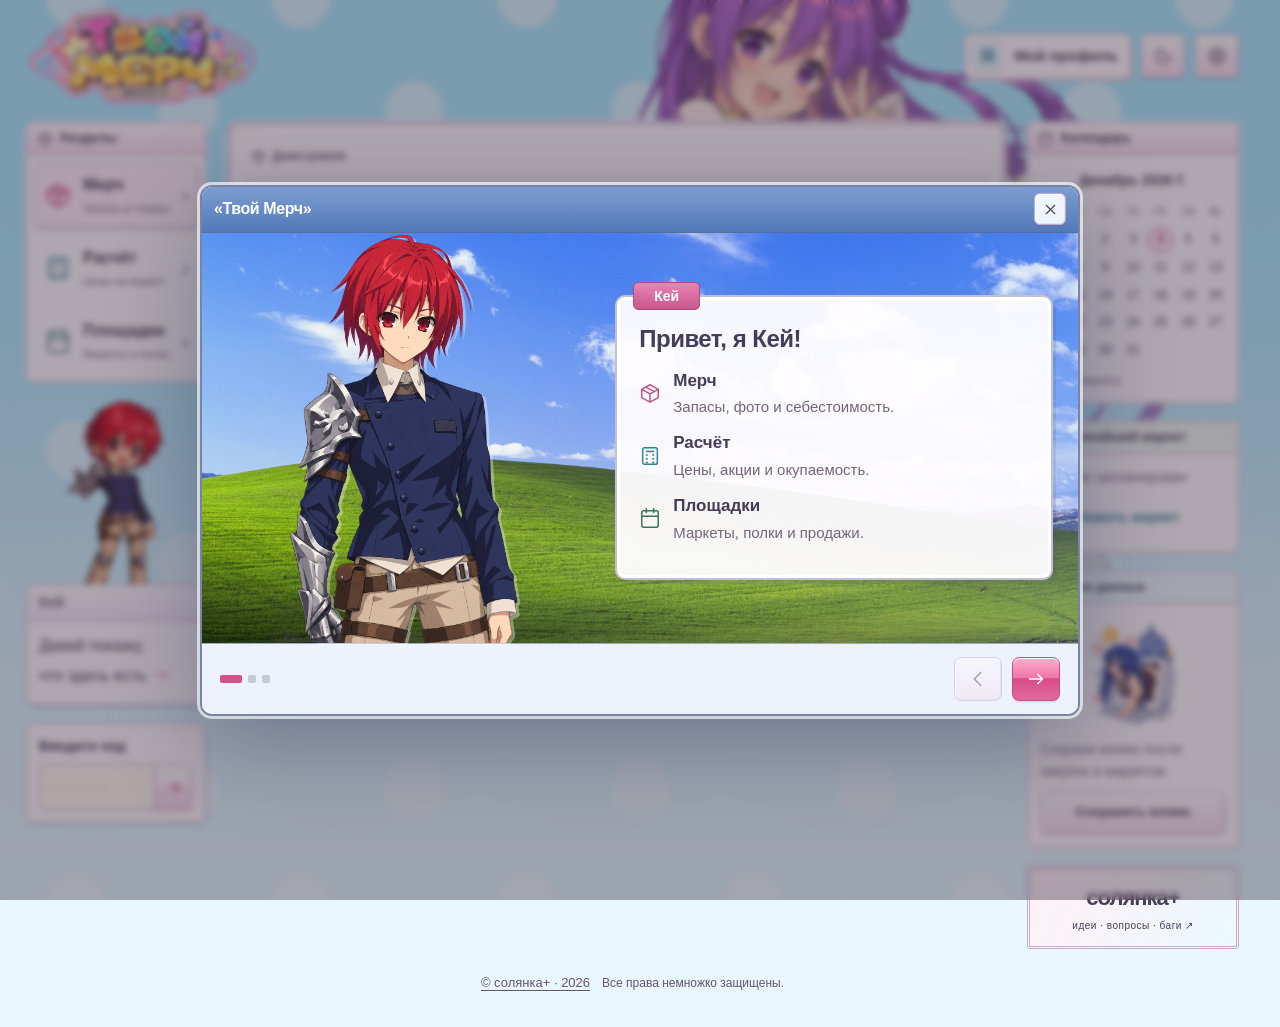
<file: index.html>
<!doctype html>
<html lang="ru">
<head>
  <meta charset="UTF-8">
  <meta name="viewport" content="width=device-width,initial-scale=1,viewport-fit=cover">
  <meta name="theme-color" content="#f7f5f2">
  <meta name="description" content="«Твой Мерч» — учёт мерча и калькулятор окупаемости маркета.">
  <meta http-equiv="Content-Security-Policy" content="default-src 'self'; script-src 'self' https://telegram.org; style-src 'self' 'unsafe-inline'; img-src 'self' data: blob: https:; connect-src 'self'; object-src 'none'; base-uri 'self'; frame-src 'none'; form-action 'self'">
  <title>«Твой Мерч»</title>
  <link rel="icon" href="./assets/favicon.svg" type="image/svg+xml">
  <link rel="manifest" href="./manifest.webmanifest">
  <link rel="stylesheet" href="./styles.css">
  <link id="retro-style" rel="stylesheet" href="./retro.css">
  <link rel="stylesheet" href="./appearance.css">
  <script src="https://telegram.org/js/telegram-web-app.js?64"></script>
  <script type="module" src="./app.mjs"></script>
</head>
<body>
  <div id="app"><div class="loading"><span class="loading-star">✦</span><p>Загрузка…</p></div></div>
  <dialog id="sheet" aria-labelledby="sheet-title"></dialog>
  <div id="toast" role="status" aria-live="polite"></div>
  <noscript>Для расчётов включи JavaScript в браузере.</noscript>
</body>
</html>
</file>
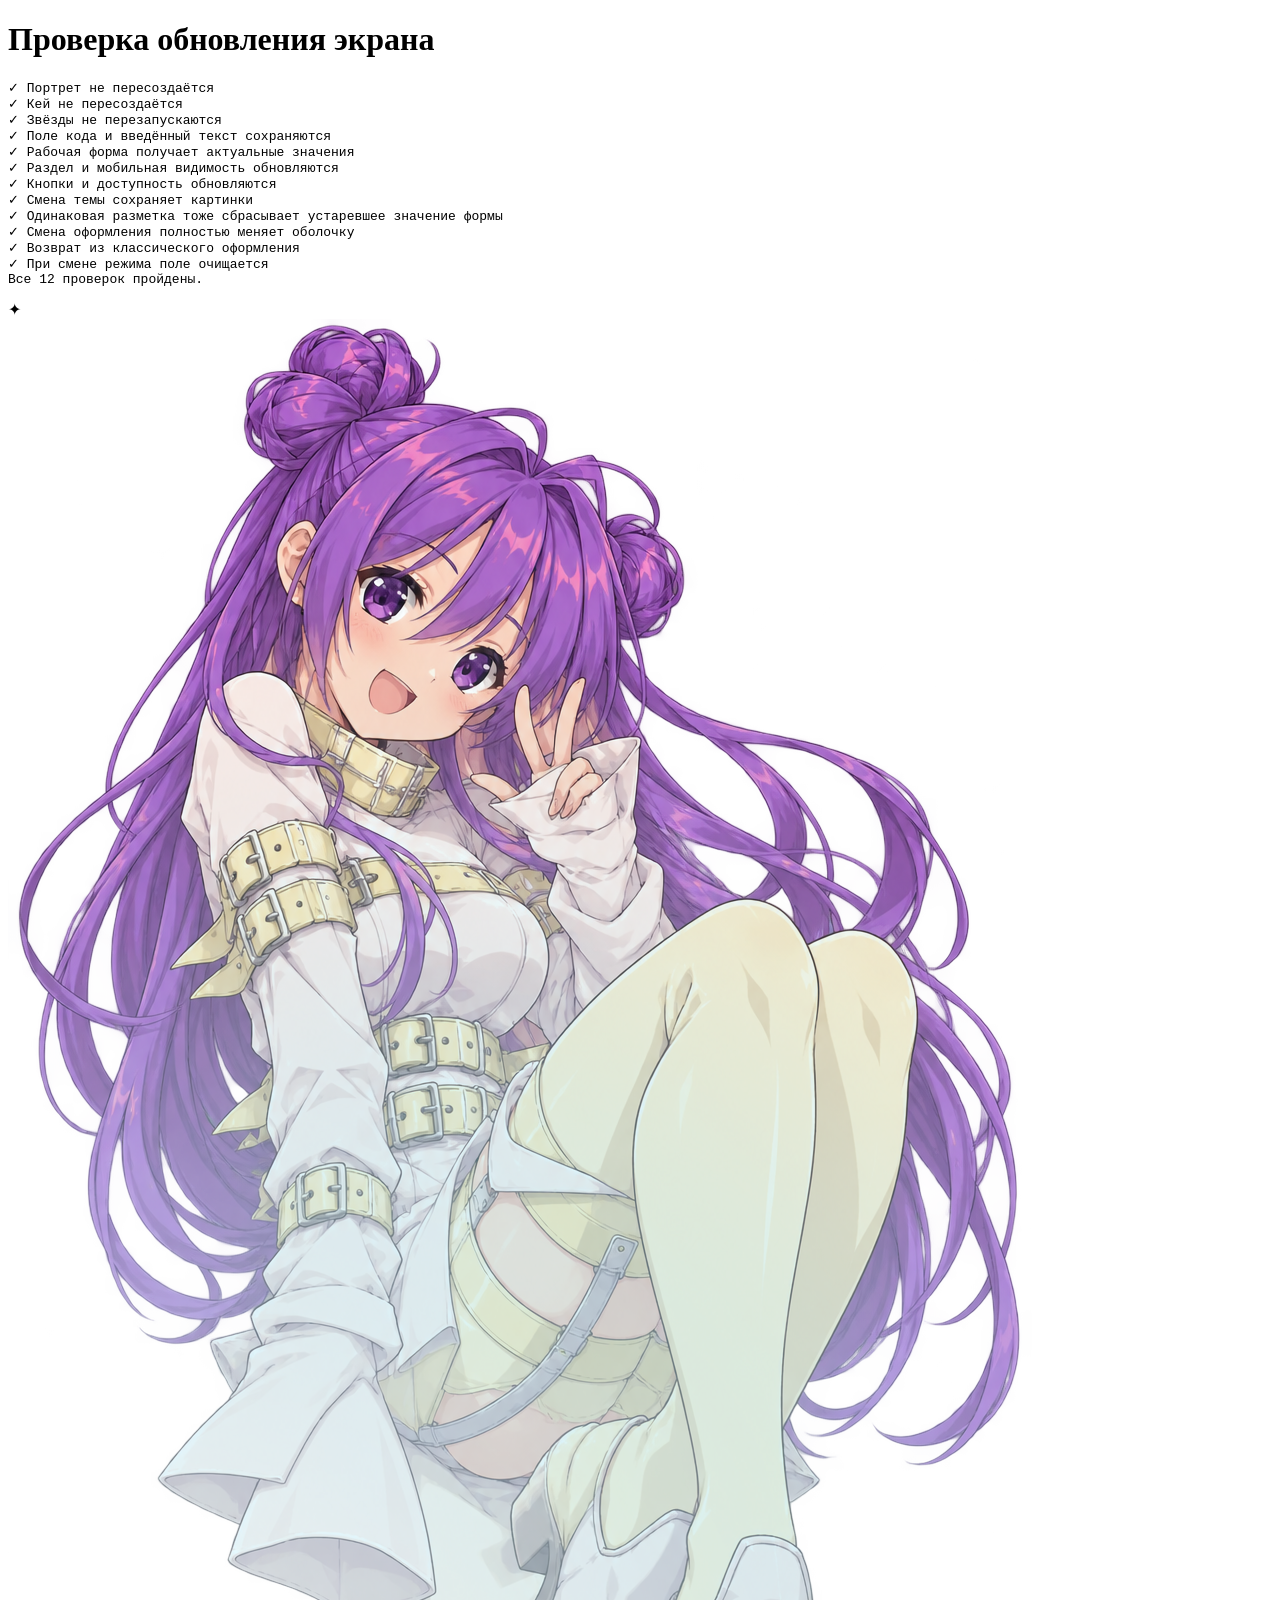
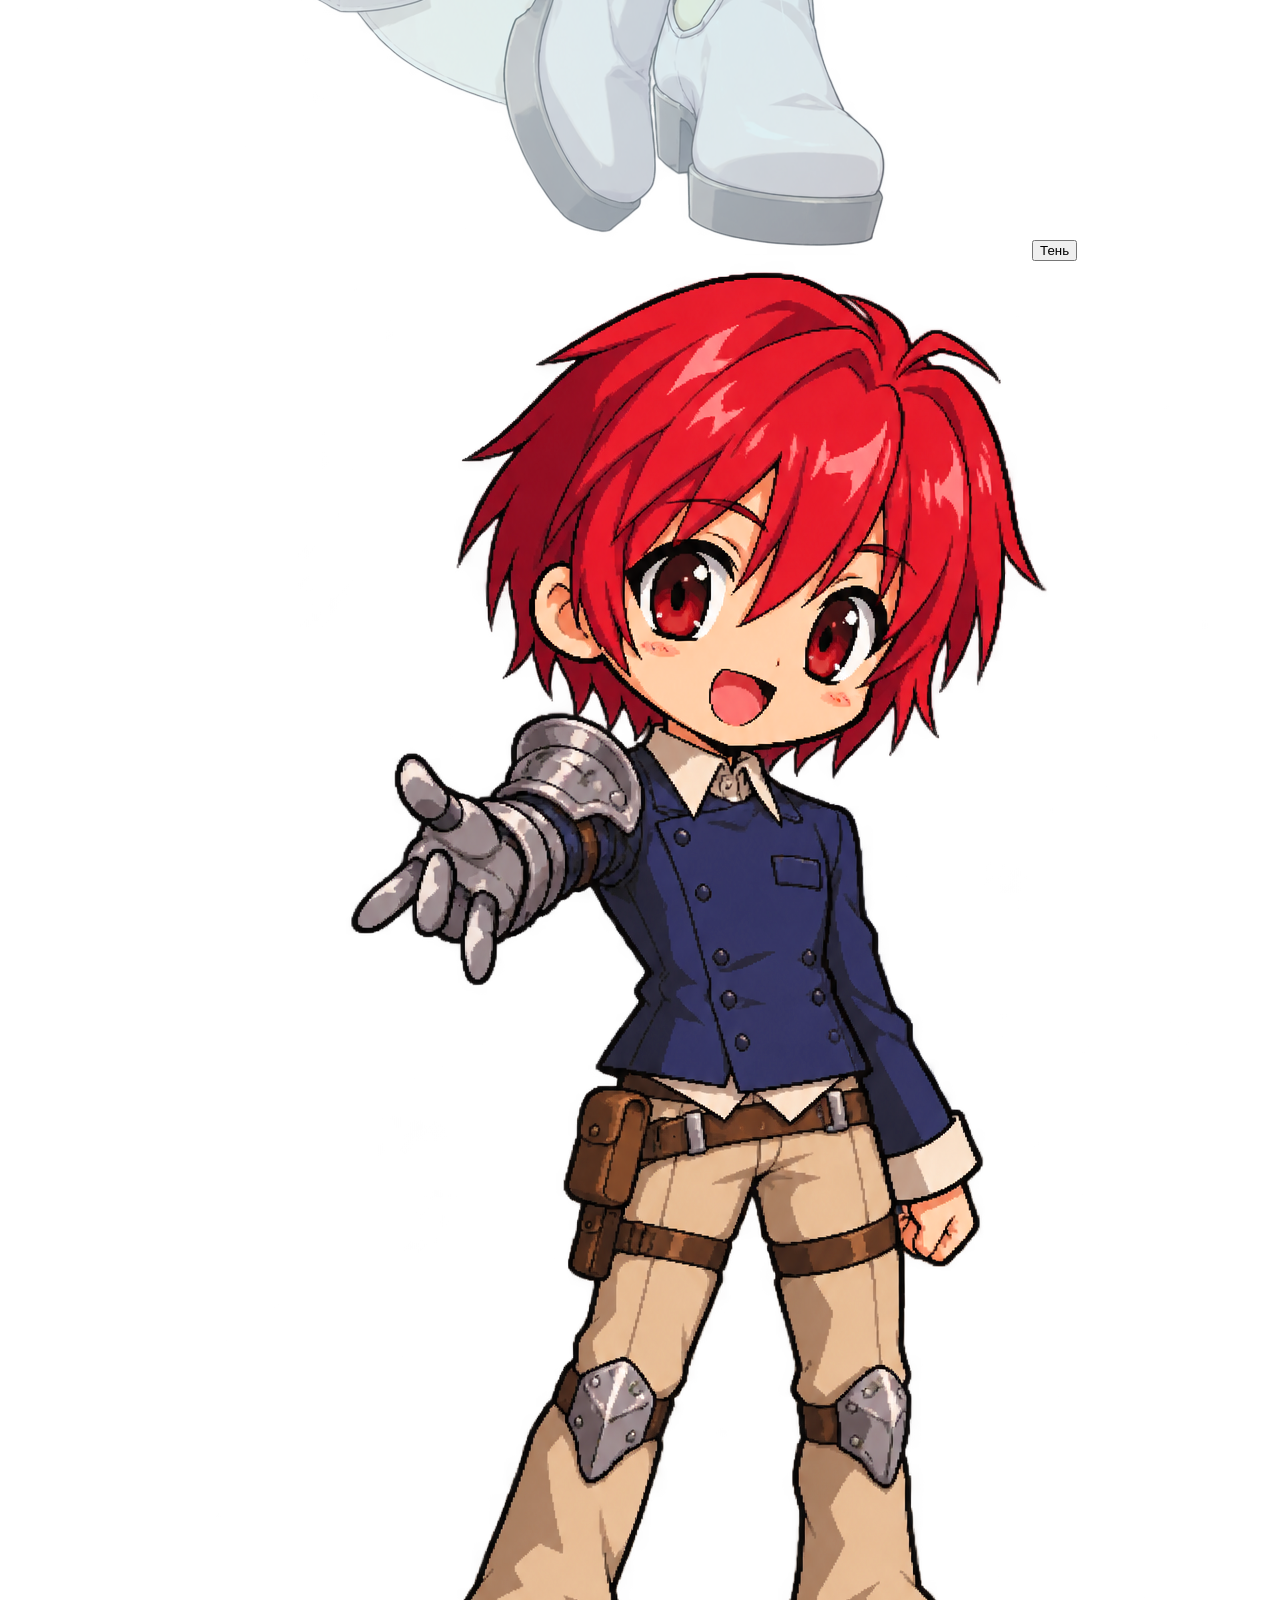
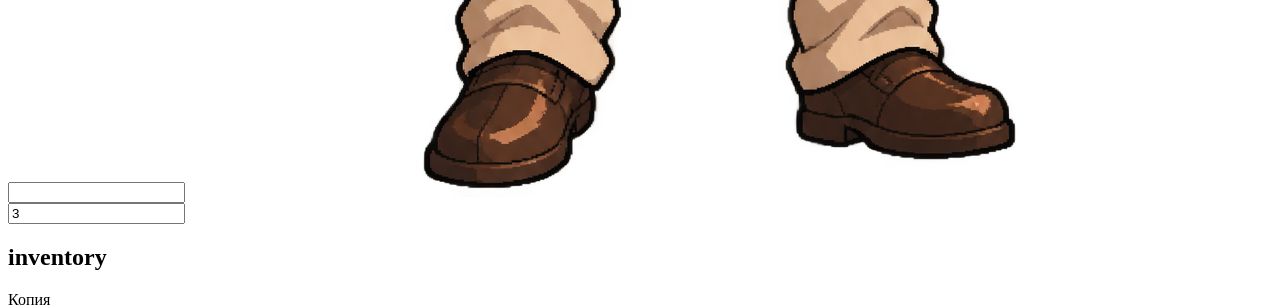
<file: tests/render-shell.html>
<!doctype html><meta charset="utf-8"><title>Проверка постоянных элементов</title>
<h1>Проверка обновления экрана</h1><pre id="results">Проверка…</pre><div id="fixture"></div>
<script type="module" src="./render-shell.browser.mjs"></script>
</file>
<file: styles.css>
:root{--bg:#f7f8fa;--card:#fff;--ink:#232222;--muted:#878581;--line:#eae8e5;--red:#f20d39;--soft:#fff0f3;--green:#258669;--glass:rgba(255,255,255,.82);--shadow:0 12px 40px #25201b0a;--safe-bottom:env(safe-area-inset-bottom,0px);--safe-top:env(safe-area-inset-top,0px);font-family:-apple-system,BlinkMacSystemFont,'Segoe UI',sans-serif;color-scheme:light}
:root[data-theme=dark]{--bg:#141415;--card:#202022;--ink:#f7f8fa;--muted:#a3a09b;--line:#343336;--soft:#392224;--green:#75d0ac;--glass:rgba(35,35,38,.86);--shadow:0 12px 40px #0002;color-scheme:dark}
*{box-sizing:border-box}body{margin:0;background:var(--bg);color:var(--ink);-webkit-font-smoothing:antialiased}button,input,select,textarea{font:inherit}button,a,input,select,textarea{-webkit-tap-highlight-color:transparent}button{cursor:pointer}button:disabled{opacity:.4;cursor:default}button,a{touch-action:manipulation}button{color:inherit}a{color:var(--red)}svg{display:inline-block;vertical-align:middle;flex-shrink:0}button:focus-visible,a:focus-visible,input:focus-visible,select:focus-visible,textarea:focus-visible{outline:3px solid #f20d3966;outline-offset:3px}button{border:0;background:none}h1,h2,h3,p{margin:0}h1{font-size:clamp(24px,3.2vw,32px);font-weight:720;line-height:1.2;letter-spacing:-.7px;text-transform:uppercase}h2{font-size:21px;font-weight:700;letter-spacing:-.7px}h3{font-size:19.7px;letter-spacing:-.3px}small{font-size:14.8px}.mono,.money,input[type=number]{font-variant-numeric:tabular-nums}.muted{color:var(--muted)}.red{color:var(--red)}.positive{color:var(--green)}.negative{color:var(--red)}.small{font-size:14.8px;line-height:1.55}.eyebrow{text-transform:uppercase;letter-spacing:2px;font-size:12.3px;font-weight:750;color:var(--muted);margin-bottom:13px}.app-shell{max-width:1140px;margin:auto;padding:0 36px 132px}.topbar{display:flex;align-items:center;justify-content:space-between;height:99px;padding-top:var(--safe-top);gap:20px}.brand{background:#151515;width:148px;height:49px;border-radius:13px;display:flex;align-items:center;justify-content:center;padding:6px 8px}.brand img{width:100%;height:100%;object-fit:contain}.topbar-right{display:flex;align-items:center;gap:18px}.local-status{font-size:13.5px;display:flex;align-items:center;gap:7px;color:var(--muted)}.status-dot{width:5px;height:5px;background:var(--green);border-radius:50%}.icon-btn{width:42px;height:42px;display:inline-flex;align-items:center;justify-content:center;border:1px solid var(--line);border-radius:50%;background:var(--card);flex-shrink:0}.icon-btn:hover{border-color:var(--muted)}.demo-banner{background:var(--soft);border:1px solid #f20d391c;border-radius:12px;padding:10px 15px;display:flex;align-items:center;justify-content:space-between;gap:12px;margin-bottom:20px;font-size:14.8px}.demo-banner button{text-decoration:underline;font-size:14.8px}.page-heading{display:flex;justify-content:space-between;align-items:center;gap:20px;margin:24px 0;position:relative}.page-heading p{font-size:16px;color:var(--muted);margin-top:13px;line-height:1.55}.heading-star{position:absolute;right:10px;top:0;color:var(--red);transform:rotate(-15deg);opacity:.12;z-index:-1}.heading-meta{padding:6px 11px;border:1px solid var(--line);border-radius:20px;font-size:13.5px;color:var(--muted);white-space:nowrap;display:flex;align-items:center;gap:6px}.button{display:inline-flex;align-items:center;justify-content:center;gap:8px;min-height:46px;padding:12px 19px;border-radius:14px;font-size:16px;font-weight:650;background:var(--red);color:#fff;border:1px solid transparent;line-height:1.3;text-decoration:none;transition:transform .15s,background .15s}.button:active{transform:scale(.97)}.button.secondary{color:var(--ink);background:var(--card);border-color:var(--line)}.button.ghost{color:var(--ink);background:transparent;border-color:var(--line)}.button.soft{background:var(--soft);color:var(--red)}.button.compact{font-size:14.8px;padding:9px 13px;min-height:37px;border-radius:11px}.button.full{width:100%}.button.danger{background:var(--soft);color:var(--red)}.text-btn{font-size:14.8px;font-weight:600;color:var(--red);padding:10px 0;display:inline-flex;align-items:center;gap:5px}.segmented{display:flex;background:var(--line);padding:4px;border-radius:14px;gap:3px}.segmented button{flex:1;min-height:36px;border-radius:10px;padding:8px 16px;font-size:14.8px;font-weight:600;color:var(--muted);white-space:nowrap}.segmented button.active{background:var(--card);color:var(--ink);box-shadow:0 2px 5px #00000009}.pro-tag{font-size:11.1px;letter-spacing:.7px;background:var(--ink);color:var(--card);padding:2px 5px;border-radius:4px;margin-left:4px}.calc-layout{display:grid;grid-template-columns:350px minmax(0,1fr);gap:26px;align-items:start}.summary-column{position:sticky;top:20px}.card{background:var(--card);border:1px solid var(--line);border-radius:23px;box-shadow:var(--shadow)}.summary-card{padding:26px;position:relative;overflow:hidden}.summary-head{display:flex;align-items:center;justify-content:space-between;font-size:13.5px;color:var(--muted);margin-bottom:17px}.summary-title{font-size:14.8px;color:var(--muted)}.summary-amount{font-size:40px;line-height:1.2;letter-spacing:-1.7px;font-weight:720;margin:5px 0 8px}.summary-sub{font-size:13.5px;line-height:1.5;color:var(--muted);max-width:240px}.summary-star{position:absolute;right:-6px;top:55px;color:var(--red);opacity:.075;transform:rotate(12deg)}.chart{margin:28px 0 21px}.chart-labels{display:flex;justify-content:space-between;font-size:12.3px;color:var(--muted);margin-bottom:9px}.chart-track{height:17px;background:var(--line);border-radius:6px;position:relative;margin-right:1px}.chart-fill{position:absolute;left:0;top:0;bottom:0;max-width:100%;min-width:0;background:var(--red);border-radius:6px;transition:width .2s}.chart-fill::after{content:'';position:absolute;inset:0;background:repeating-linear-gradient(115deg,transparent 0px,transparent 6px,#ffffff18 6px,#ffffff18 8px);border-radius:6px}.chart-target{position:absolute;top:-5px;bottom:-5px;border-left:2px solid var(--ink);z-index:1;cursor:pointer;padding:0 3px;background:none;min-width:10px;transform:translateX(-2px)}.chart-foot{display:flex;justify-content:space-between;font-size:12.3px;margin-top:9px;gap:10px}.stats-grid{display:grid;grid-template-columns:1fr 1fr;gap:17px 12px;border-top:1px solid var(--line);padding-top:20px}.stat-label{font-size:12.3px;color:var(--muted);margin-bottom:6px;line-height:1.35}.stat-value{font-size:22.1px;font-weight:650;letter-spacing:-.6px}.summary-footer{display:flex;align-items:center;justify-content:space-between;gap:12px;margin-top:23px;padding-top:17px;border-top:1px solid var(--line);font-size:13.5px;color:var(--muted)}.info-button{display:inline-flex;align-items:center;justify-content:center;vertical-align:middle;color:var(--muted);width:27px;height:27px;margin:-3px 0;flex-shrink:0}.calc-note{font-size:13.5px;color:var(--muted);line-height:1.7;padding:15px 6px}.calc-note:empty{display:none}.save-plan{margin-top:14px;width:100%}.section{margin-bottom:22px}.section-top{display:flex;align-items:center;justify-content:space-between;gap:12px;margin:0 0 13px}.section-top h2{font-size:20.9px}.section-number{font-size:12.3px;color:var(--muted);letter-spacing:1px;margin-right:9px}.section-count{font-size:13.5px;font-weight:400;color:var(--muted);margin-left:7px}.mode-row{display:flex;justify-content:space-between;gap:15px;align-items:center;margin-bottom:25px}.mode-row .muted{font-size:13.5px}.goal-options{display:grid;grid-template-columns:repeat(3,1fr);gap:8px}.goal-option{position:relative;display:flex;flex-direction:column;align-items:flex-start;gap:11px;text-align:left;border:1px solid var(--line);border-radius:15px;padding:15px 12px;background:var(--card);min-height:104px;cursor:pointer}.goal-option.active{border-color:var(--red);background:var(--soft)}.goal-option .goal-label{font-size:13.5px;font-weight:600;line-height:1.5;padding-right:2px}.goal-option .goal-icon{color:var(--muted)}.goal-option.active .goal-icon{color:var(--red)}.goal-option .info-button{position:absolute;top:9px;right:7px;width:25px;height:25px}.goal-extra{display:flex;justify-content:space-between;align-items:center;padding:14px 2px 0;font-size:14.8px}.inline-number{display:flex;align-items:center;gap:8px}.inline-number input{width:75px!important;text-align:right}.range-card{padding:20px;margin-top:15px}.range-heading{display:flex;justify-content:space-between;align-items:center;font-size:14.8px;font-weight:600}.range-output{color:var(--red);font-size:24px;letter-spacing:-1px}.range-meta{display:flex;justify-content:space-between;font-size:12.3px;color:var(--muted);margin-top:7px}.range-wrap{padding:15px 0 0}.range-wrap input{width:100%}input[type=range]{-webkit-appearance:none;appearance:none;height:5px;background:linear-gradient(to right,var(--red) 0%,var(--red) var(--range-pct,60%),var(--line) var(--range-pct,60%),var(--line) 100%);border-radius:10px;border:0;padding:0;min-height:5px;cursor:pointer;display:block}input[type=range]::-webkit-slider-thumb{-webkit-appearance:none;background:var(--card);border:2px solid var(--red);box-shadow:0 2px 5px #0002;width:24px;height:24px;border-radius:50%}input[type=range]::-moz-range-thumb{background:var(--card);border:2px solid var(--red);width:20px;height:20px;border-radius:50%}.plan-lines{display:flex;flex-direction:column;gap:9px}.plan-line{padding:16px;display:grid;grid-template-columns:57px 1fr auto;gap:13px;align-items:center}.thumb{border-radius:13px;background:#f5eee7;height:57px;width:57px;display:flex;align-items:center;justify-content:center;overflow:hidden;position:relative;color:#d84b43}.thumb.blue{background:#eaf0f6;color:#6c89b2}.thumb.lavender{background:#eeeaf6;color:#a18fba}.thumb.red{background:#f9e8e4;color:#e45b54}.thumb img{width:100%;height:100%;object-fit:cover}.line-name{font-size:16px;font-weight:650;line-height:1.4}.line-meta{font-size:12.3px;color:var(--muted);margin-top:5px}.line-price{text-align:right;font-size:20.9px;font-weight:650;letter-spacing:-.5px}.line-price small{font-size:11.1px;font-weight:400;display:block;color:var(--muted);letter-spacing:0;margin-top:4px}.line-controls{grid-column:2/4;display:flex;align-items:center;gap:12px}.line-controls label{display:flex;align-items:center;gap:8px;font-size:12.3px;color:var(--muted)}.line-controls input[type=number]{max-width:78px;min-height:33px;padding:6px 8px;font-size:14.8px;border-radius:8px}.line-controls .remove{margin-left:auto;color:var(--muted);padding:6px}.price-range{grid-column:2/4;padding:4px 0 5px}.price-range-top{display:flex;align-items:center;justify-content:space-between;margin:0 0 13px;font-size:13.5px}.price-range-top input{width:90px;text-align:right;min-height:34px;font-size:14.8px}.dashed-add{width:100%;min-height:50px;border:1px dashed var(--line);border-radius:15px;font-size:14.8px;color:var(--muted);display:flex;align-items:center;justify-content:center;gap:8px;margin-top:10px}.dashed-add:hover{color:var(--red);border-color:var(--red)}.expense-card{padding:5px 18px}.expense-row{display:flex;align-items:center;gap:10px;padding:13px 0;border-bottom:1px solid var(--line);font-size:14.8px}.expense-row:last-child{border-bottom:0}.expense-row>span{flex:1}.expense-row input{width:100px;text-align:right;min-height:35px;font-size:14.8px;padding:7px 9px}.expense-row .remove{color:var(--muted);padding:4px}.expense-total{display:flex;justify-content:space-between;margin:13px 4px 0;font-size:13.5px;color:var(--muted)}.promo-card{padding:17px;margin-bottom:9px}.promo-head{display:flex;align-items:center;justify-content:space-between;gap:10px}.promo-head h3{font-size:16px}.promo-parts{font-size:12.3px;color:var(--muted);margin-top:7px;line-height:1.5}.promo-footer{display:flex;justify-content:space-between;align-items:center;font-size:13.5px;margin-top:15px;gap:12px}.promo-footer input{width:70px;min-height:34px;padding:6px 8px}.notice{font-size:13.5px;background:var(--soft);color:var(--red);padding:12px 14px;line-height:1.6;border-radius:12px;margin-top:12px}.inventory-overview{display:grid;grid-template-columns:repeat(3,1fr);gap:1px;background:var(--line);border:1px solid var(--line);border-radius:18px;overflow:hidden;margin-bottom:24px}.overview-stat{background:var(--card);padding:19px 22px}.overview-stat .stat-value{font-size:24px}.overview-stat .stat-label{margin:7px 0 0}.toolbar{display:flex;gap:10px;align-items:center;margin:0 0 20px}.searchbox{position:relative;flex:1}.searchbox svg{position:absolute;left:14px;top:14px;color:var(--muted)}.searchbox input{padding-left:40px;background:var(--card)}.toolbar select{width:auto;max-width:140px;font-size:14.8px;background:var(--card)}.inventory-grid{display:grid;grid-template-columns:repeat(3,1fr);gap:15px}.item-card{padding:13px;position:relative;min-width:0}.item-art{height:155px;border-radius:15px;display:flex;align-items:center;justify-content:center;position:relative;overflow:hidden}.item-art .thumb{width:100%;height:100%;border-radius:15px}.item-art .thumb svg{width:118px;height:118px;filter:drop-shadow(0 8px 4px #00000008);transform:rotate(-8deg)}.item-art .thumb.blue svg{transform:rotate(8deg)}.item-menu{position:absolute;top:22px;right:22px;background:var(--glass);border:1px solid #ffffff44;width:30px;height:30px}.item-body{padding:15px 3px 3px}.item-category{font-size:11.1px;color:var(--muted);text-transform:uppercase;letter-spacing:1px;margin-bottom:6px}.item-name{font-size:17.2px;line-height:1.4;min-height:20px;font-weight:650;overflow-wrap:anywhere}.item-numbers{display:grid;grid-template-columns:1fr 1fr;gap:8px;margin-top:15px}.item-numbers .stat-value{font-size:18.4px}.stock-pill{display:flex;justify-content:space-between;align-items:center;font-size:12.3px;border-top:1px solid var(--line);margin-top:15px;padding-top:12px;gap:5px}.item-bottom{display:flex;align-items:center;justify-content:space-between;margin-top:10px;font-size:12.3px;color:var(--muted)}.item-bottom button{padding:6px 9px;color:var(--red);background:var(--soft);border-radius:8px;font-size:12.3px;font-weight:600}.empty-state{text-align:center;padding:50px 24px}.empty-state .empty-icon{color:var(--red);background:var(--soft);display:inline-flex;padding:21px;border-radius:24px;margin-bottom:20px}.empty-state h2{font-size:22px;margin-bottom:10px}.empty-state p{font-size:16px;line-height:1.7;color:var(--muted);max-width:320px;margin:0 auto 23px}.empty-actions{display:flex;justify-content:center;gap:10px;flex-wrap:wrap}.empty-inline{padding:24px 16px;font-size:14.8px;line-height:1.7;color:var(--muted);text-align:center}.bottom-nav{position:fixed;bottom:calc(22px + var(--safe-bottom));left:50%;transform:translateX(-50%);z-index:20;display:flex;gap:4px;background:var(--glass);backdrop-filter:blur(22px) saturate(150%);-webkit-backdrop-filter:blur(22px) saturate(150%);border:1px solid #ffffff45;border-radius:24px;padding:7px;box-shadow:0 6px 35px #00000015}.bottom-nav button{display:flex;align-items:center;gap:8px;justify-content:center;padding:14px 23px;border-radius:18px;font-size:14.8px;color:var(--muted);min-height:48px;white-space:nowrap;transition:background .2s,color .2s}.bottom-nav button.active{background:var(--red);color:white;box-shadow:0 4px 10px #f20d3925}.bottom-nav svg{width:19px;height:19px}.place-tabs{max-width:330px;margin-bottom:23px}.place-list{display:grid;grid-template-columns:1fr 1fr;gap:17px}.place-card{padding:23px;overflow:hidden}.place-head{display:flex;gap:15px;align-items:flex-start}.date-tile{width:48px;min-width:48px;border:1px solid var(--line);border-radius:12px;padding:8px 4px;text-align:center}.date-tile strong{font-size:22px;line-height:1.1;display:block;font-weight:650;letter-spacing:-1px}.date-tile small{font-size:11.1px;color:var(--muted)}.place-head h3{font-size:20.9px;line-height:1.35;margin-bottom:5px}.place-head p{font-size:13.5px;color:var(--muted);line-height:1.5}.badge{display:inline-flex;align-items:center;gap:5px;font-size:11.1px;background:var(--bg);color:var(--muted);padding:5px 8px;border-radius:7px;margin-top:9px}.badge.live{color:var(--red);background:var(--soft)}.badge.done{color:var(--green);background:#25866910}.place-metrics{display:grid;grid-template-columns:1fr 1fr;margin:23px 0 18px;gap:15px}.place-metrics .stat-value{font-size:21px}.place-actions{display:flex;gap:8px}.place-actions .button{flex:1}.place-stock{font-size:13.5px;color:var(--muted);margin:17px 0 0;border-top:1px solid var(--line);padding-top:13px;line-height:1.6}.detail-stats{display:grid;grid-template-columns:1fr 1fr;gap:15px;background:var(--bg);padding:18px;border-radius:15px;margin:18px 0}.detail-row{display:flex;align-items:center;justify-content:space-between;gap:13px;padding:12px 0;border-bottom:1px solid var(--line);font-size:14.8px}.detail-row:last-child{border:0}.detail-row .muted{font-size:13.5px}.detail-row-main{display:flex;gap:11px;align-items:center;min-width:0}.detail-row-main .thumb{width:40px;height:40px;border-radius:9px}.detail-row-main strong{font-size:14.8px;font-weight:600;display:block}.detail-row-main small{font-size:12.3px;color:var(--muted);display:block;margin-top:4px}.detail-title{font-size:16px;font-weight:700;margin:24px 0 9px;display:flex;justify-content:space-between;align-items:center}.checklist-row{display:flex;align-items:center;gap:10px;font-size:14.8px;padding:12px 0;border-bottom:1px solid var(--line)}.checklist-row button{width:23px;height:23px;border-radius:7px;border:1px solid var(--line);display:flex;align-items:center;justify-content:center;flex-shrink:0}.checklist-row.checked{color:var(--muted);text-decoration:line-through}.checklist-row.checked button{background:var(--red);border-color:var(--red);color:#fff}.history-row{font-size:13.5px;padding:12px 0;border-bottom:1px solid var(--line);line-height:1.7}.history-top{display:flex;justify-content:space-between;gap:10px}.history-row p{color:var(--muted);font-size:12.3px}.due{display:flex;gap:8px;align-items:center;font-size:13.5px;color:var(--red);padding:12px 14px;border-radius:12px;background:var(--soft);margin-top:13px}.section-divider{height:1px;background:var(--line);margin:20px 0}.settings-grid{display:grid;grid-template-columns:1fr 1fr;gap:20px}.settings-card{padding:23px}.settings-card h2{font-size:20.9px;margin-bottom:10px}.settings-card p{font-size:14.8px;line-height:1.7;color:var(--muted);margin-bottom:18px}.settings-card .segmented{margin-top:20px}.settings-actions{display:flex;flex-direction:column;gap:9px}.settings-note{font-size:13.5px;color:var(--muted);line-height:1.8;margin-top:25px}.loading{min-height:70vh;display:flex;flex-direction:column;align-items:center;justify-content:center;gap:15px;color:var(--muted);font-size:16px}.loading-star{font-size:60px;color:var(--red);animation:turn 5s linear infinite}@keyframes turn{to{transform:rotate(360deg)}}dialog{background:var(--card);color:var(--ink);border:1px solid var(--line);border-radius:26px;width:min(540px,calc(100% - 32px));padding:0;max-height:min(88dvh,1000px);box-shadow:0 24px 100px #0004;overscroll-behavior:contain}dialog::backdrop{background:#10101466;backdrop-filter:blur(5px);-webkit-backdrop-filter:blur(5px)}.sheet-header{display:flex;justify-content:space-between;align-items:center;gap:15px;padding:22px 25px 15px;position:sticky;top:0;z-index:3;background:var(--card)}.sheet-header h2{font-size:21px;line-height:1.25}.sheet-header .icon-btn{width:32px;height:32px}.sheet-body{padding:4px 25px 25px}.sheet-description{font-size:16px;line-height:1.8;color:var(--muted);margin:6px 0 18px}.sheet-footer{display:flex;gap:9px;margin-top:22px}.sheet-footer>*{flex:1}.field{display:flex;flex-direction:column;gap:8px;margin-bottom:17px;min-width:0}.field>span{font-size:13.5px;font-weight:600}.field small{font-size:12.3px;line-height:1.6;color:var(--muted)}input:not([type=checkbox]):not([type=range]),select,textarea{width:100%;border:1px solid var(--line);background:var(--bg);color:var(--ink);border-radius:12px;padding:12px 13px;min-height:45px;outline-offset:1px;font-size:16px;max-width:100%}input::placeholder,textarea::placeholder{color:var(--muted);opacity:.8}input:disabled{opacity:.6}textarea{resize:vertical;min-height:75px}.form-grid{display:grid;grid-template-columns:1fr 1fr;gap:0 14px}.check-field{display:flex;align-items:center;gap:10px;font-size:14.8px;margin:12px 0}.check-field input{accent-color:var(--red);width:17px;height:17px}.form-error{background:var(--soft);color:var(--red);border-radius:11px;padding:11px 13px;font-size:14.8px;line-height:1.6;margin-top:10px}.form-error:empty{display:none}.pick-list{display:flex;flex-direction:column;gap:8px}.pick-item{display:flex;gap:12px;align-items:center;padding:12px;border:1px solid var(--line);border-radius:14px;text-align:left;width:100%;background:var(--card)}.pick-item .thumb{height:45px;width:45px}.pick-item-main{flex:1}.pick-item-main strong{font-size:14.8px;display:block}.pick-item-main small{font-size:12.3px;color:var(--muted);display:block;margin-top:4px}.sale-line{display:flex;justify-content:space-between;align-items:center;gap:15px;margin-bottom:13px;padding-bottom:13px;border-bottom:1px solid var(--line);font-size:14.8px}.sale-line input{width:84px!important;min-height:40px!important;text-align:right}.sale-line small{display:block;font-size:12.3px;color:var(--muted);margin-top:5px}.sale-preview{padding:15px;background:var(--bg);border-radius:13px;font-size:14.8px;line-height:1.7;margin-bottom:17px}.sale-preview strong{font-size:20px;letter-spacing:-.5px;display:block}.promo-part{display:grid;grid-template-columns:1fr 70px 30px;gap:8px;margin-bottom:10px;align-items:center}.promo-part select{font-size:14.8px}.promo-part input{padding:10px 7px!important}.file-label{display:flex;align-items:center;justify-content:center;gap:8px;min-height:80px;border:1px dashed var(--line);border-radius:14px;font-size:14.8px;color:var(--muted);cursor:pointer;text-align:center;padding:12px}.file-label input{display:none}.filename{font-size:12.3px;color:var(--muted);line-height:1.5;margin-top:7px;overflow-wrap:anywhere}.report-toolbar{display:flex;justify-content:space-between;align-items:center;gap:12px;margin-top:24px;font-size:16px;font-weight:600}.report-toolbar input{width:155px!important;min-height:38px!important;padding:8px 10px!important;font-size:14.8px!important}.inline-actions{display:flex;gap:8px;flex-wrap:wrap}.info-copy{font-size:17.2px;line-height:1.9;margin:6px 0 18px}.info-foot{font-size:13.5px;line-height:1.6;color:var(--muted);background:var(--bg);border-radius:12px;padding:13px 15px}.photo-preview{height:100px;width:100px;border-radius:15px;object-fit:cover;margin-bottom:15px}#toast{position:fixed;z-index:100;bottom:calc(107px + var(--safe-bottom));left:50%;transform:translate(-50%,15px);padding:13px 20px;background:var(--ink);color:var(--card);border-radius:14px;box-shadow:var(--shadow);font-size:14.8px;max-width:calc(100% - 36px);width:max-content;opacity:0;transition:opacity .2s,transform .2s;pointer-events:none;line-height:1.5}#toast.show{opacity:1;transform:translate(-50%,0)}.save-indicator{font-size:12.3px;color:var(--muted);padding-top:10px;text-align:center}.reduced{font-size:12.3px;font-weight:400;letter-spacing:0;color:var(--muted)}.footer-caption{text-align:center;color:var(--muted);font-size:12.3px;letter-spacing:1px;margin-top:35px}.shelf-icon{background:var(--soft);color:var(--red);width:48px;height:48px;display:flex;align-items:center;justify-content:center;border-radius:13px;flex-shrink:0}.pill-filter{font-size:12.3px;border:1px solid var(--line);border-radius:20px;padding:7px 12px;white-space:nowrap}.pill-filter.active{color:var(--red);border-color:var(--red);background:var(--soft)}.filter-row{display:flex;gap:7px;margin-bottom:18px;overflow:auto;padding-bottom:3px}.visually-hidden{position:absolute;width:1px;height:1px;overflow:hidden;clip:rect(0,0,0,0);white-space:nowrap}.saved-edit{font-size:13.5px;line-height:1.6;background:var(--soft);border-radius:12px;padding:12px 15px;color:var(--red);margin-bottom:15px}
@media(min-width:1400px){.app-shell{padding-top:10px}.calc-layout{grid-template-columns:390px 1fr;gap:40px}.summary-card{padding:30px}.summary-amount{font-size:44px}}
@media(max-width:760px){.app-shell{padding:0 19px 125px}.topbar{height:83px}.brand{width:126px;height:42px;border-radius:11px}.local-status{display:none}.topbar-right{gap:8px}.topbar .icon-btn{width:37px;height:37px}.page-heading{margin:20px 0 25px}.page-heading p{font-size:14.8px;max-width:260px}.heading-meta{display:none}.heading-star{right:2px;top:10px}.calc-layout{display:flex;flex-direction:column;gap:20px}.summary-column{position:sticky;top:0;z-index:10;width:100%;padding-top:8px;background:var(--bg);border-radius:0 0 20px 20px}.summary-card{padding:17px 20px;border-radius:20px;box-shadow:0 5px 18px #00000006}.summary-head{margin-bottom:9px}.summary-title{font-size:12.3px}.summary-amount{font-size:33px;line-height:1.1;margin:4px 0}.summary-sub{font-size:12.3px;max-width:220px}.summary-star{top:25px;right:4px}.chart{margin:16px 0 12px}.chart-labels{margin-bottom:7px;font-size:11.1px}.chart-track{height:13px}.chart-foot{margin-top:7px;font-size:11.1px}.stats-grid{padding-top:13px;gap:9px;grid-template-columns:repeat(3,1fr)}.stats-grid>div:nth-child(4){display:none}.stat-label{font-size:11.1px;margin-bottom:4px}.stat-value{font-size:18.4px}.summary-footer{display:none}.summary-column .save-plan,.summary-column .calc-note{display:none}.calc-content{width:100%}.mode-row{margin-bottom:21px}.section{margin-bottom:24px}.goal-option{padding:13px 10px;min-height:100px}.goal-options{gap:7px}.goal-label{font-size:12.3px!important}.range-card{padding:17px}.plan-line{padding:14px;gap:11px;grid-template-columns:49px 1fr auto}.plan-line>.thumb{width:49px;height:49px;border-radius:11px}.line-name{font-size:14.8px}.line-price{font-size:19.7px}.line-meta{font-size:11.1px}.line-controls{grid-column:1/4;gap:12px}.line-controls label{font-size:12.3px}.price-range{grid-column:1/4;padding-top:2px}.bottom-nav{bottom:calc(15px + var(--safe-bottom));padding:6px;border-radius:23px;gap:3px;max-width:calc(100% - 30px);width:360px}.bottom-nav button{padding:13px 16px;flex:1;font-size:13.5px;min-width:0;border-radius:17px;gap:7px}.bottom-nav svg{width:18px;height:18px}.inventory-overview{margin-bottom:20px}.overview-stat{padding:15px 12px}.overview-stat .stat-value{font-size:21px}.overview-stat .stat-label{font-size:11.1px;line-height:1.5}.inventory-grid{grid-template-columns:1fr 1fr;gap:10px}.item-card{padding:9px;border-radius:19px}.item-art{height:122px;border-radius:12px}.item-art .thumb{border-radius:12px}.item-art .thumb svg{width:100px;height:100px}.item-menu{top:15px;right:15px}.item-body{padding:12px 3px 2px}.item-name{font-size:14.8px;min-height:34px}.item-category{font-size:9.8px}.item-numbers{gap:5px;margin-top:10px}.item-numbers .stat-value{font-size:16px}.item-numbers .stat-label{font-size:9.8px}.stock-pill{font-size:11.1px;margin-top:12px;padding-top:10px}.item-bottom{flex-direction:column;align-items:flex-start;gap:9px;font-size:11.1px}.item-bottom button{width:100%;padding:9px}.toolbar{gap:8px}.toolbar select{max-width:112px;font-size:13.5px;padding:12px 8px}.searchbox input{font-size:14.8px}.place-list{grid-template-columns:1fr;gap:13px}.place-card{padding:20px}.place-tabs{max-width:none}.settings-grid{grid-template-columns:1fr}.page-heading .button{padding:11px 13px;font-size:13.5px;min-height:41px;gap:6px}.page-heading .button span.long-label{display:none}.mobile-save{display:block!important}.mobile-note{display:block!important;font-size:13.5px;color:var(--muted);line-height:1.7;padding:0 3px 15px}.demo-banner{font-size:12.3px;padding:9px 11px;margin-bottom:13px}.demo-banner button{font-size:12.3px}.demo-banner svg{display:none}.sheet-header{padding:22px 21px 15px}.sheet-body{padding:3px 21px 26px}dialog{position:fixed;bottom:0;top:auto;margin:0;width:100%;max-width:none;max-height:92dvh;border-radius:26px 26px 0 0;border-bottom:0;padding-bottom:var(--safe-bottom)}.form-grid{gap:0 12px}.empty-state{padding:37px 18px}.empty-state h2{font-size:20px}.empty-state p{font-size:14.8px}}
@media(min-width:761px){.mobile-save,.mobile-note{display:none}}
@media(prefers-reduced-motion:reduce){*,*::before,*::after{animation:none!important;transition:none!important;scroll-behavior:auto!important}}

@media(max-width:760px){.summary-column .save-indicator{display:none}.promo-card .range-wrap{padding-bottom:7px}}

@media(max-width:760px) and (pointer:coarse){input:not([type=range]):not([type=checkbox]),textarea{font-size:19.7px!important}}
@media(max-width:380px){.mode-row{flex-wrap:wrap;gap:8px}.mode-row .segmented{flex:1}.mode-row>.text-btn{margin-left:auto;padding-top:3px;padding-bottom:3px}.bottom-nav button{padding-left:10px;padding-right:10px;gap:5px}.goal-option{padding-left:8px;padding-right:8px}.page-heading{gap:12px}.page-heading h1{font-size:24px}.summary-card{padding-left:16px;padding-right:16px}.stats-grid{gap:5px}.stats-grid .stat-value{font-size:16px}}

.plan-line>div,.place-head>div{min-width:0}.line-name,.place-head h3,.place-head p{overflow-wrap:anywhere}.line-price{white-space:nowrap}

/* Stable section headers, original transparent logo and readable mobile details. */
html{scrollbar-gutter:stable;overflow-anchor:none}
#main{overflow-anchor:none}
.brand{background:transparent;border:0;border-radius:0;padding:0;box-shadow:none;width:148px;height:50px}
.brand img{display:block;width:100%;height:100%;object-fit:contain}
.page-heading{display:grid;grid-template-columns:minmax(0,1fr) auto;align-items:center;min-height:48px;gap:16px;margin:20px 0 24px}
.page-heading h1{min-width:0;margin:0}
:root{--muted:#706d68}
:root[data-theme=dark]{--muted:#aaa6a1}
@media(max-width:760px){
  .topbar{height:88px}
  .brand{width:142px;height:48px;border-radius:0;padding:0}
  .page-heading{min-height:48px;gap:12px;margin:20px 0 24px}
  .page-heading>.button{width:44px;height:44px;min-width:44px;min-height:44px;padding:0;font-size:0;gap:0;border-radius:14px}
  .page-heading>.button svg{width:21px;height:21px}
  .page-heading>.button .long-label{display:none}
  .button{font-size:17.2px;min-height:48px}
  .button.compact{font-size:16px;min-height:42px}
  .text-btn{font-size:16px}
  .segmented button{font-size:16px;min-height:40px;padding:9px 12px}
  .summary-head{font-size:14.8px}
  .summary-title{font-size:14.8px}
  .summary-amount{font-size:36px}
  .summary-sub{font-size:14.8px;line-height:1.5;max-width:none}
  .chart-labels,.chart-foot{font-size:13.5px}
  .summary-card .stat-label{font-size:13.5px;line-height:1.4;min-height:31px;margin-bottom:5px}
  .summary-card .stat-value{font-size:clamp(14px,4.1vw,16px)}
  
  
  .section-top h2{font-size:22.1px}
  .section-number{font-size:13.5px}
  .section-count{font-size:14.8px}
  .goal-option{min-height:126px;padding:14px 10px}
  .goal-option .goal-label{font-size:14.8px!important;line-height:1.45}
  .goal-option .info-button{width:29px;height:29px;top:9px;right:6px}
  .goal-extra{font-size:16px}
  .range-heading{font-size:17.2px}
  .range-meta{font-size:14.8px;line-height:1.5}
  .line-name{font-size:17.2px;line-height:1.45}
  .line-meta{font-size:14.8px;line-height:1.5}
  .line-price{font-size:22.1px}
  .line-price small{font-size:13.5px;line-height:1.4}
  .line-controls{display:grid;grid-template-columns:auto minmax(0,1fr) auto;gap:8px}
  .line-controls label{font-size:14.8px}
  .line-controls input[type=number]{font-size:19.7px;min-height:38px}
  .line-controls .small{font-size:14.8px;line-height:1.4}
  .price-range-top{font-size:16px;gap:12px}
  .price-range-top input{font-size:19.7px}
  .expense-row{font-size:17.2px}
  .expense-row input{font-size:19.7px;min-height:40px}
  .expense-total{font-size:16px}
  .dashed-add{font-size:17.2px}
  .promo-head h3{font-size:17.2px}
  .promo-parts{font-size:14.8px;line-height:1.6}
  .promo-footer{font-size:16px}
  .notice,.mobile-note{font-size:16px;line-height:1.65}
  .overview-stat .stat-label{font-size:14.8px;line-height:1.45}
  .overview-stat .stat-value{font-size:22px}
  .item-category{font-size:13.5px}
  .item-name{font-size:17.2px;line-height:1.45;min-height:41px}
  .item-numbers .stat-label{font-size:13.5px;line-height:1.4;min-height:31px}
  .item-numbers .stat-value{font-size:18.4px}
  .stock-pill{display:grid;grid-template-columns:1fr;gap:4px;min-height:54px;font-size:14.8px}
  .item-bottom{font-size:14.8px;gap:10px}
  .item-bottom>span{min-height:34px;line-height:1.4}
  .item-bottom button{font-size:14.8px;min-height:40px}
  .searchbox{min-width:0}
  .searchbox input,.toolbar select{font-size:17.2px}
  .bottom-nav button{font-size:14.8px;padding-left:10px;padding-right:10px;gap:6px}
  .place-head p,.place-stock{font-size:16px;line-height:1.6}
  .badge{font-size:13.5px}
  .place-metrics .stat-label{font-size:14.8px;min-height:34px;line-height:1.4}
  .detail-row{font-size:17.2px}
  .detail-row .muted,.detail-row-main small{font-size:14.8px;line-height:1.5}
  .detail-row-main strong{font-size:17.2px}
  .detail-title{font-size:17.2px}
  .sheet-description{font-size:17.2px}
  .field>span{font-size:16px}
  .field small,.small,.filename{font-size:14.8px;line-height:1.6}
  .check-field,.checklist-row{font-size:17.2px;line-height:1.5}
  .settings-card p{font-size:17.2px}
  .settings-note{font-size:14.8px}
  .info-foot{font-size:16px;line-height:1.6}
  .form-error{font-size:16px}
  .pick-item-main strong{font-size:17.2px}
  .pick-item-main small{font-size:14.8px}
  .sale-line{font-size:17.2px}
  .sale-line small,.history-row p{font-size:14.8px;line-height:1.5}
  .history-row,.sale-preview{font-size:16px}
  .empty-state p,.empty-inline,.due{font-size:16px}
  .demo-banner{font-size:14.8px;line-height:1.5}
  .demo-banner button{font-size:14.8px;white-space:nowrap}
  input:not([type=range]):not([type=checkbox]),select,textarea{font-size:19.7px}
}
@media(max-width:380px){
  .page-heading h1{font-size:21px}
  .goal-option{padding-left:8px;padding-right:8px}
  .bottom-nav button{font-size:14.1px;padding-left:8px;padding-right:8px;gap:4px}
  .bottom-nav svg{width:17px;height:17px}
}
@media(max-width:760px){
  .summary-column{padding-top:0}
  
  .expense-row>span{min-width:0;overflow-wrap:anywhere}
  .expense-row input{width:94px;flex:0 0 94px;min-width:0}
}
@media(max-width:760px){
  .overview-stat .stat-value{font-size:clamp(18px,5.65vw,22px)}
  .searchbox input#inventory-search{padding-left:40px}
}

.backup-notice-icon{display:inline-flex;align-items:center;justify-content:center;width:52px;height:52px;border-radius:16px;background:var(--soft);color:var(--red);margin:4px 0 12px}
.backup-notice-actions{flex-direction:column}
.backup-notice-actions .button{width:100%}

/* Calm surfaces, a cool red accent, and restrained blue/green status colours. */
:root{--bg:#f7f8fa;--ink:#202124;--muted:#656b75;--line:#e5e8ed;--red:#f20d39;--soft:#fff0f3;--green:#148565;--blue:#167eaf;--blue-soft:#edf7fc;--shadow:none}
:root[data-theme=dark]{--bg:#151619;--card:#202226;--ink:#f4f6f8;--muted:#acb4bf;--line:#353a42;--red:#ff4264;--soft:#38232c;--green:#64d7ae;--blue:#7dcffc;--blue-soft:#203340;--shadow:none}
body{font-size:16px;line-height:1.45}
button,input,select,textarea{font-size:16px}
button[hidden],section[hidden]{display:none!important}
h2{letter-spacing:-.35px}h3{font-size:18px}
.card{box-shadow:none;border-radius:18px}
.button{font-size:16px;min-height:48px}.button.compact{font-size:15px;min-height:44px}
.text-btn{font-size:15px;min-height:44px}.info-button,.remove{min-width:36px;min-height:36px}
.segmented button{font-size:16px;min-height:44px}
.calc-layout{grid-template-columns:minmax(280px,350px) minmax(0,1fr)}
.summary-card{padding:16px!important;background:var(--card);border:1px solid var(--line)}
.summary-main{display:grid;grid-template-columns:1fr 1fr auto;gap:10px;align-items:start}
.summary-main>span{font-size:13px;color:var(--muted)}
.summary-main strong{display:block;font-size:24px;font-weight:700;letter-spacing:-.5px;color:var(--ink);overflow-wrap:anywhere;margin-top:4px}
.summary-main strong.positive{color:var(--green)}.summary-main strong.negative{color:var(--red)}
.summary-bottom{display:flex;justify-content:space-between;gap:12px;font-size:12px;color:var(--muted);margin-top:12px}
.summary-bottom b{display:block;font-size:15px;font-weight:600;color:var(--ink)}
.summary-bottom b.negative{color:var(--red)}.summary-bottom b.positive{color:var(--green)}
.summary-main .info-button{width:28px;min-width:28px;padding:0}
.wizard-nav{display:grid;grid-template-columns:repeat(4,minmax(0,1fr));gap:8px;margin-bottom:22px}
.wizard-nav button{display:flex;align-items:center;justify-content:center;gap:8px;padding:10px 4px;font-size:15px;border-radius:12px;color:var(--muted);min-height:44px}
.wizard-nav button>span{display:flex;align-items:center;justify-content:center;width:24px;height:24px;border-radius:50%;font-size:13px;background:var(--line)}
.wizard-nav button.active{color:var(--blue);background:var(--blue-soft);font-weight:650}
.wizard-nav button.active>span{background:var(--blue);color:var(--card)}
.wizard-actions{display:flex;gap:12px;margin-top:24px}.wizard-actions>.button{flex:1}
.form-step-label{color:var(--blue);font-size:15px;margin:0 0 20px}
.result-line{display:flex;align-items:center;justify-content:space-between;gap:14px;padding:18px;margin-top:12px;font-size:16px}
.result-line>span{min-width:0;overflow-wrap:anywhere}.result-line small{display:block;color:var(--muted);font-size:14px;margin-top:5px}.result-line strong{white-space:nowrap;font-size:17px}
.goal-options{grid-template-columns:1fr}.goal-option{min-height:0;padding:16px 48px 16px 16px}.goal-select{display:flex;align-items:center;gap:12px}.goal-label{margin-top:0!important;font-size:16px!important}.goal-label br{display:none}.goal-option .info-button{top:12px;right:10px}.goal-option.active{box-shadow:none}
.goal-icon{background:transparent!important;color:var(--red)}
.range-card{background:var(--blue-soft);border-color:transparent}.range-output{color:var(--blue)}
.range-meta,.promo-parts,.line-meta{font-size:14px;line-height:1.5}
.thumb.blue{background:#e8f5ff;color:#1682b7}.thumb.lavender{background:#eeedfb;color:#7c71bb}
.thumb.red{background:var(--soft);color:var(--red)}
.badge.done{color:var(--green);background:color-mix(in srgb,var(--green) 12%,transparent)}
.badge.live{color:var(--blue);background:var(--blue-soft)}
input:not([type=range]):not([type=checkbox]),select,textarea{font-size:16px!important;min-width:0;max-width:100%}
input[type=date],input[type=month]{display:block;appearance:none;-webkit-appearance:none;width:100%;min-width:0;min-height:48px;text-align:left;overflow:hidden}
input::-webkit-date-and-time-value{text-align:left;min-height:1.4em}input::-webkit-datetime-edit{padding:0;min-width:0}
.field{width:100%;min-width:0}.field>span{font-size:16px}.field small{font-size:14px}.form-grid>*{min-width:0}
.sheet-description,.info-copy{font-size:16px;line-height:1.65}.sheet-body{overflow-wrap:anywhere}.sheet-header .icon-btn{width:40px;height:40px}
.sale-line{font-size:16px;gap:12px}.sale-line>span{min-width:0}.sale-line small{font-size:14px}.sale-line input{flex:0 0 86px}
.promo-part{grid-template-columns:minmax(0,1fr) 70px 36px}.promo-part select{min-width:0}
.detail-title{font-size:17px}.detail-row{font-size:16px}.detail-row-main strong{font-size:16px}.detail-row-main small,.history-row p{font-size:14px}
.info-foot,.notice{font-size:14px;line-height:1.6}.stat-label{font-size:14px}.stat-value{font-size:22px}
.bottom-nav button{font-size:14px}.bottom-nav button.active{background:var(--soft);color:var(--red)}
@media(max-width:760px){
 .app-shell{padding:0 16px calc(115px + var(--safe-bottom))}.topbar{height:84px}
 .page-heading{margin:14px 0 18px;min-height:50px}.page-heading h1{font-size:24px;letter-spacing:-.55px}
 .calc-layout{display:flex;gap:20px}.summary-column{position:sticky;top:0;padding:8px 0;background:var(--bg);border-radius:0;z-index:10}
 .summary-main strong{font-size:22px}.summary-main>span{font-size:13px}.summary-bottom{font-size:12px}
 .wizard-nav{gap:3px;margin-bottom:12px}.wizard-nav button{font-size:13px;gap:5px}.wizard-nav button>span{width:22px;height:22px;font-size:12px}
 .section-top h2{font-size:21px}.section-count{font-size:14px}.goal-option .goal-label{font-size:16px!important}
 .inventory-grid{grid-template-columns:1fr}.item-card{display:grid;grid-template-columns:94px minmax(0,1fr);padding:14px;gap:14px}.item-art{height:94px}.item-body{padding:0}.item-name{font-size:18px;min-height:0;padding-right:32px}.item-category{font-size:13px}.item-numbers .stat-label{font-size:13px;min-height:0}.item-numbers .stat-value{font-size:17px}.stock-pill{min-height:0;font-size:14px}.item-bottom>span{display:none}.item-menu{top:12px;right:12px}.item-bottom button{font-size:15px}.overview-stat{padding:14px 10px}.overview-stat .stat-label{font-size:13px}.overview-stat .stat-value{font-size:20px}
 .plan-line{grid-template-columns:44px minmax(0,1fr);padding:16px}.plan-line>.thumb{width:44px;height:44px}.line-name{font-size:17px}.line-price{grid-column:2;font-size:21px}.line-price small{font-size:13px}.line-controls,.price-range{grid-column:1/-1}.line-controls label,.line-controls .small{font-size:14px}
 .promo-footer{flex-wrap:wrap;gap:12px;font-size:16px}.promo-head h3{font-size:17px}.promo-parts{font-size:14px}
 .form-grid{grid-template-columns:1fr}.form-grid .field{margin-bottom:18px}
 dialog{left:0;right:0;width:100%;max-width:100%;max-height:90dvh}.sheet-body{padding:4px 20px 26px}
 .bottom-nav{width:360px;max-width:calc(100% - 24px)}.bottom-nav button{font-size:14px;padding:12px 6px;gap:6px}
 .result-line{flex-wrap:wrap}.mode-row{gap:10px}.mode-row .segmented{flex:1}.mode-row>.text-btn{font-size:14px}
}
@media(max-width:360px){.summary-main strong{font-size:19px}.summary-bottom b{font-size:14px}.wizard-nav button{font-size:12px}.wizard-nav button>span{display:none}.inventory-overview{grid-template-columns:1fr 1fr}.overview-stat:last-child{grid-column:1/-1}.summary-card{padding:12px!important}.bottom-nav button{font-size:13px}}
.detail-tabs{position:sticky;top:76px;z-index:2;margin-bottom:20px}.detail-tabs button{padding:10px 8px;min-width:0;font-size:15px}.detail-page .detail-title:first-child{margin-top:8px}
@media(max-height:600px){.summary-column{position:static}}

/* 1.2: visual choice cards and a quiet, dedicated result screen. */
.illustration{display:block;object-fit:contain;max-width:100%;pointer-events:none}
.calculator-intro{max-width:570px;margin:0 auto;text-align:center;padding-bottom:24px}.calculator-intro>.illustration{width:230px;height:195px;object-fit:cover;margin:0 auto 8px}.calculator-intro>h2{margin:10px 0 22px;font-size:23px}
.mode-choices{display:grid;gap:16px}.mode-choice{display:flex;align-items:center;gap:16px;background:var(--card);border:1px solid var(--line);border-radius:20px;padding:22px 18px;text-align:left;min-height:108px;width:100%}.mode-choice>span:nth-child(2){flex:1}.mode-choice strong{display:block;font-size:23px}.mode-choice small{display:block;font-size:15px;color:var(--muted);line-height:1.5;margin-top:5px}.mode-choice-icon{display:grid;place-items:center;background:var(--soft);color:var(--red);width:54px;height:54px;border-radius:16px;flex-shrink:0}.mode-choice-icon.blue{color:var(--blue);background:var(--blue-soft)}
.calc-toolbar{display:flex;align-items:center;justify-content:space-between;gap:12px;margin-bottom:20px}.calc-toolbar .text-btn{font-size:14px}.simple-calculator{max-width:700px;margin:0 auto}.simple-calculator>#summary{margin:0 0 28px}
.stock-grid,.bundle-grid{display:grid;grid-template-columns:repeat(2,minmax(0,1fr));gap:14px;margin:16px 0 22px}.stock-choice{min-width:0;padding:12px;border:2px solid var(--line);border-radius:20px;background:var(--card);transition:border-color .15s,background .15s}.stock-choice.selected{background:#eef0f3;border-color:#969da8}.stock-picture{position:relative;display:block;width:100%;padding:0;margin:0 0 10px;border-radius:13px;overflow:hidden}.stock-picture>.thumb{display:flex;align-items:center;justify-content:center;width:100%;height:auto;aspect-ratio:1.2;border-radius:13px}.stock-picture .thumb svg{width:72%;height:72%}.stock-picture img{width:100%;height:100%;object-fit:cover}.choice-check{display:none;position:absolute;top:8px;right:8px;background:var(--ink);color:var(--card);width:28px;height:28px;align-items:center;justify-content:center;border-radius:50%}.selected .choice-check{display:flex}.stock-choice h3{font-size:17px;line-height:1.3;overflow-wrap:anywhere;min-height:44px;margin-bottom:5px}.stock-limit{font-size:13px;color:var(--muted);margin-bottom:10px}
.quantity-control{display:grid;grid-template-columns:40px minmax(0,1fr) 40px;align-items:center;gap:3px;background:var(--card);border-radius:12px;border:1px solid var(--line);overflow:hidden}.quantity-control>button{padding:0;min-width:0;height:44px;font-size:26px;line-height:1;font-weight:500;color:var(--ink)}.quantity-control>input[type=number]{text-align:center;padding:8px 0;min-width:0;background:transparent;border:0;border-radius:0;font-size:18px!important;appearance:textfield;-moz-appearance:textfield}.quantity-control input::-webkit-inner-spin-button,.quantity-control input::-webkit-outer-spin-button{-webkit-appearance:none;margin:0}
.illustrated-empty{text-align:center;padding:14px 20px 24px;color:var(--muted)}.illustrated-empty img{width:140px;height:180px;margin:0 auto 16px}
.visual-bundle{padding:14px;min-width:0;margin:0;display:flex;flex-direction:column;gap:10px}.bundle-picture{display:block;width:100%;padding:0;min-height:110px;background:var(--blue-soft);border-radius:14px}.bundle-thumbs,.bundle-preview{display:flex;align-items:center;justify-content:center;gap:8px;flex-wrap:wrap;padding:12px}.bundle-thumbs>span,.bundle-preview>span{position:relative}.bundle-thumbs .thumb{width:60px;height:60px}.bundle-thumbs b,.bundle-preview b{position:absolute;bottom:-3px;right:-5px;font-size:14px;color:var(--ink);background:var(--card);border:1px solid var(--line);border-radius:8px;padding:1px 5px}.bundle-preview{margin-bottom:20px;background:var(--blue-soft);border-radius:16px}.bundle-preview .thumb{height:74px;width:74px}.visual-bundle h3{font-size:18px;overflow-wrap:anywhere}.visual-bundle>p{font-size:15px}.visual-bundle .button{font-size:14px;padding:10px 7px}.bundle-forecast{font-size:13px!important;line-height:1.5;color:var(--muted);margin-top:auto}.bundle-create{display:flex;flex-direction:column;align-items:center;justify-content:center;gap:14px;border:2px dashed var(--line);border-radius:20px;background:var(--card);min-height:210px;color:var(--blue);padding:20px}.bundle-create strong{font-size:18px}
.payoff-card{padding:20px;border-radius:22px;overflow:hidden}.payoff-heading{display:flex;align-items:center;justify-content:space-between;margin-bottom:18px}.payoff-heading h2{font-size:20px;letter-spacing:-.3px}.payoff-values{display:grid;grid-template-columns:repeat(3,minmax(0,1fr));gap:12px}.payoff-values>div{min-width:0}.payoff-values span{display:block;color:var(--muted);font-size:14px;margin-bottom:5px}.payoff-values strong{display:block;font-size:clamp(17px,4.4vw,24px);font-weight:700;letter-spacing:-.5px;overflow-wrap:anywhere}.blue-text{color:var(--blue)}.payoff-track{position:relative;height:12px;background:var(--line);border-radius:20px;margin-top:24px}.payoff-track>span{display:block;height:100%;border-radius:20px;background:var(--blue);transition:width .15s}.payoff-track>span.covered{background:var(--green)}.payoff-track>i{position:absolute;top:-3px;height:18px;width:2px;background:var(--ink);border-radius:2px;transform:translateX(-50%)}.payoff-caption{font-size:14px;color:var(--muted);margin-top:12px}
.pro-layout{grid-template-columns:minmax(300px,350px) minmax(0,1fr)}.pro-layout .summary-column{background:var(--bg)}.pro-layout .payoff-values{gap:8px}.pro-layout .payoff-values strong{font-size:19px}.pro-layout .stock-grid{gap:12px}.pro-layout .section{margin-bottom:32px}
.result-line>.thumb{width:56px;height:56px;flex:0 0 56px}.result-line>span{flex:1}.result-line>strong{text-align:right}.result-line small{font-size:13px}.goal-select{padding:0;width:100%;text-align:left;min-height:36px}.goal-select span{font-size:17px;line-height:1.35}.goal-options{margin:16px 0}.goal-option{border-radius:16px}.goal-option .info-button{right:10px}
.inventory-grid{grid-template-columns:repeat(2,minmax(0,1fr));gap:14px}.inventory-tile{min-width:0;overflow:hidden}.inventory-open{display:block;padding:14px;text-align:left;width:100%}.inventory-open>.thumb{display:flex;align-items:center;justify-content:center;width:100%;height:auto;aspect-ratio:1.25;border-radius:13px;margin-bottom:13px}.inventory-open>.thumb svg{width:75%;height:75%}.inventory-open>.thumb img{height:100%;width:100%;object-fit:cover}.inventory-open h3{font-size:18px;line-height:1.3;min-height:46px;overflow-wrap:anywhere;margin-bottom:10px}.inventory-open>strong{display:block;font-size:21px}.inventory-open>span:not(.thumb){display:block;font-size:14px;color:var(--muted)}.inventory-open>small{display:block;font-size:13px;color:var(--muted);margin-top:10px;line-height:1.5}
.category-choices{display:grid;grid-template-columns:repeat(2,minmax(0,1fr));gap:12px;margin-bottom:20px}.category-choice{display:flex;align-items:center;gap:12px;text-align:left;border:2px solid var(--line);padding:12px 8px;border-radius:15px;min-height:80px;font-size:15px;background:var(--card)}.category-choice svg{width:44px;height:44px;color:var(--red)}.category-choice.selected{border-color:var(--blue);background:var(--blue-soft)}
.dialog-art{width:160px;height:140px;object-fit:cover;margin:0 auto 16px}.help-art{width:100px;height:150px;margin:0 auto 12px}.empty-art{width:160px;height:210px;margin:0 auto 20px}.welcome-layout{display:flex;gap:20px;align-items:center}.welcome-hero{width:135px;height:260px;flex-shrink:0}.welcome-lead{font-size:18px;font-weight:650;line-height:1.45;margin-bottom:20px}.welcome-item{display:flex;gap:12px;align-items:flex-start;margin:18px 0;font-size:15px;color:var(--muted)}.welcome-item svg{color:var(--blue);margin-top:2px}.welcome-item strong{display:block;font-size:17px;color:var(--ink);margin-bottom:3px}.guide-button{margin-bottom:20px}.settings-actions .button,.settings-actions>.text-btn{justify-content:flex-start;text-align:left;padding:15px;min-height:54px;gap:12px}
:root[data-theme=dark] .stock-choice.selected{background:#30343a;border-color:#77808c}
@media(max-width:760px){
 .stock-grid,.bundle-grid{gap:10px}.stock-choice{padding:10px}.quantity-control{grid-template-columns:36px minmax(0,1fr) 36px}.stock-choice h3{font-size:16px}.stock-limit{font-size:12px}.stock-picture>.thumb{aspect-ratio:1.1}.stock-picture .thumb svg{max-width:110px;max-height:110px}
 .pro-layout{display:flex}.pro-layout .summary-column{position:sticky;top:0;padding:8px 0}.payoff-card{padding:16px}.payoff-heading{margin-bottom:14px}.payoff-values{gap:8px}.payoff-values strong,.pro-layout .payoff-values strong{font-size:19px}.payoff-track{margin-top:20px}.payoff-caption{font-size:13px}
 .simple-calculator>.section{margin-top:8px}.mode-choice{padding:18px 14px;gap:12px}.mode-choice strong{font-size:22px}.mode-choice small{font-size:14px}.mode-choice-icon{width:46px;height:46px}.calculator-intro>.illustration{height:170px;width:210px}.calculator-intro .sheet-description{font-size:14px}
 .inventory-grid{grid-template-columns:repeat(2,minmax(0,1fr));gap:10px}.inventory-open{padding:12px}.inventory-open h3{font-size:16px;min-height:42px}.inventory-open small{font-size:12px}.inventory-open>strong{font-size:20px}
 .welcome-layout{gap:12px}.welcome-hero{width:105px;height:250px}.welcome-item{font-size:14px;gap:8px}.welcome-item strong{font-size:16px}.welcome-lead{font-size:17px}.welcome-item svg{width:20px;height:20px}
 .result-line{flex-wrap:nowrap;padding:14px;gap:10px;font-size:15px}.result-line>.thumb{width:42px;height:42px;flex-basis:42px}.result-line strong{font-size:17px;white-space:normal}
 .category-choice{flex-direction:column;text-align:center;gap:6px}.visual-bundle{padding:12px}.bundle-thumbs{padding:8px;gap:5px}.bundle-thumbs .thumb{width:48px;height:48px}
}
@media(max-width:360px){.payoff-values span{font-size:12px}.payoff-values strong,.pro-layout .payoff-values strong{font-size:17px}.quantity-control{grid-template-columns:32px minmax(0,1fr) 32px}.welcome-layout{flex-direction:column}.welcome-hero{width:90px;height:140px}.stock-choice{padding:8px}.stock-choice h3{font-size:15px}.mode-choice-icon{width:38px;height:44px}.mode-choice{gap:9px}.mode-choice small{font-size:13px}}
@media(min-width:1000px){.inventory-grid{max-width:820px;margin:auto}.inventory-open>.thumb{max-height:250px}.inventory-open>.thumb svg{max-width:180px;max-height:180px}}
@media(max-height:600px){.pro-layout .summary-column{position:static}}
.manual-price-card{padding:18px;margin:14px 0}.manual-price-heading{display:flex;align-items:center;gap:12px;margin-bottom:18px}.manual-price-heading>.thumb{width:52px;height:52px}.manual-price-heading>span{min-width:0}.manual-price-heading strong{display:block;font-size:17px;overflow-wrap:anywhere}.manual-price-heading small{display:block;font-size:14px;color:var(--muted);margin-top:4px}.manual-price-card .field{margin-bottom:14px}.manual-price-card .field>span{font-size:14px}.manual-price-card .form-grid{grid-template-columns:1fr 1fr}.manual-price-card input[type=range]{margin-top:6px}
@media(max-width:360px){.manual-price-card .form-grid{grid-template-columns:1fr}}

/* Explicit width is required for native range inputs; their default is ~129px. */
input[type=range]{width:100%;max-width:100%;min-width:0;box-sizing:border-box;margin:18px 0;align-self:stretch}
.range-card,.manual-price-card,.range-wrap{min-width:0}
/* Full-width illustration above the introduction instead of a narrow side rail. */
.welcome-layout{display:flex;flex-direction:column;gap:12px;align-items:center}
.welcome-layout>.welcome-hero{width:min(100%,290px);height:clamp(230px,38dvh,340px);max-width:none;object-fit:contain;flex-shrink:0;margin:0 auto}
.welcome-layout>div{width:100%}.welcome-lead{text-align:center;margin-bottom:20px}.welcome-item{margin:16px 0;font-size:15px}.welcome-item strong{font-size:17px}
@media(max-width:360px){.welcome-layout>.welcome-hero{width:240px;height:260px}}

/* 1.4: readable controls, pinned results and keyboard-safe navigation. */
.profile-header{display:flex;align-items:center;gap:11px;min-width:0;text-align:left;max-width:55%}
.profile-avatar{position:relative;display:grid;place-items:center;width:44px;height:44px;flex-shrink:0;border-radius:50%;background:var(--blue-soft);color:var(--blue);font-size:20px;font-weight:650;overflow:hidden}
.profile-avatar img{position:absolute;inset:0;width:100%;height:100%;object-fit:cover}
.profile-name{font-size:18px;font-weight:650;white-space:nowrap;overflow:hidden;text-overflow:ellipsis}
.filter-button{font-size:14px;white-space:normal;flex-shrink:0}
.quantity-control input[readonly]{cursor:pointer;background:var(--blue-soft);color:var(--blue);border-radius:10px}
.quantity-picker{display:grid;grid-template-columns:1fr 1fr minmax(65px,1.4fr) 1fr 1fr;gap:5px;align-items:center}
.quantity-picker button{min-width:0;min-height:48px;border-radius:12px;background:var(--blue-soft);color:var(--blue);font-size:18px;font-weight:650}
.quantity-picker input{width:100%;min-width:0;text-align:center;padding:12px 2px;font-size:21px}
.simple-calculator>#summary,.pro-layout .summary-column{position:sticky;top:var(--safe-top,0px);z-index:12;background:var(--bg);padding:8px 0;align-self:start}
.simple-calculator>#summary{margin-bottom:20px}
.editing-field .bottom-nav{display:none}
.editing-field .simple-calculator>#summary,.editing-field .pro-layout .summary-column{position:static}
input,textarea,select{scroll-margin-block:28px}
.editing-field dialog{max-height:min(90dvh,calc(var(--visible-height,100dvh) - 16px))}
@media(max-width:760px){
 .profile-header{max-width:calc(100% - 100px)}
 .profile-name{font-size:17px}
 .pro-layout .summary-column{width:100%;align-self:stretch}
 .payoff-card{padding:12px 16px}
 .payoff-heading h2{font-size:17px}
 .payoff-caption{margin-bottom:0;font-size:13px}
 .editing-field dialog{bottom:var(--keyboard-offset,0px)}
 .toolbar .searchbox{min-width:0;flex:1}
 .filter-button{max-width:125px;padding:10px;font-size:14px}
}

/* 1.5: welcome story, profile and planned collaboration. */
.support-card{display:flex;align-items:center;gap:14px;padding:20px;margin-bottom:16px;border-radius:20px;background:var(--blue-soft);color:var(--ink);text-decoration:none}
.support-card>span:nth-child(2){flex:1;min-width:0}.support-card strong{display:block;font-size:18px;margin-bottom:6px}.support-card span span{display:block;font-size:15px;line-height:1.5}.support-icon{display:grid;place-items:center;color:var(--blue)}.support-card>svg{flex-shrink:0;color:var(--blue)}
.planned-feature{position:relative;margin:18px 0;padding:16px;background:var(--bg);border:1px solid var(--line);border-radius:16px;display:flex;align-items:center;gap:12px;flex-wrap:wrap}
.planned-button:disabled{display:flex;align-items:center;gap:9px;min-height:44px;color:var(--muted);font-size:16px;font-weight:600;opacity:1;cursor:not-allowed;text-align:left;flex:1;min-width:150px}
.planned-label{font-size:12px;font-weight:600;color:var(--muted);border:1px solid var(--line);border-radius:8px;padding:5px 8px;white-space:nowrap}.planned-feature p{flex-basis:100%;margin:0;font-size:15px;line-height:1.5;color:var(--muted)}
.profile-card{text-align:center;padding:12px 0 24px}.profile-card .profile-avatar-large{width:82px;height:82px;font-size:32px;margin:0 auto 16px}.profile-card h3{font-size:24px;overflow-wrap:anywhere}.profile-card p{font-size:15px;line-height:1.5;color:var(--muted);margin-top:8px}.profile-friends h3{font-size:20px;margin-bottom:8px}.profile-friends>p{font-size:16px;line-height:1.5;color:var(--muted)}.profile-friends .planned-feature{margin:12px 0}.profile-local{display:flex;gap:9px;font-size:14px;line-height:1.5;color:var(--muted);margin-top:24px}.profile-local svg{flex-shrink:0;margin-top:2px}
/* Square illustration slots keep replacement chibis consistent throughout the app. */
.illustration{aspect-ratio:1;object-fit:contain}
.empty-art,.dialog-art,.help-art,.calculator-intro>.illustration{width:clamp(130px,38vw,210px);height:auto;aspect-ratio:1;object-fit:contain;margin:0 auto 16px}
.profile-header{padding:7px 12px 7px 7px;background:var(--card);border:1px solid var(--line);border-radius:17px;min-height:56px;transition:background .15s}
.profile-header:hover{background:var(--blue-soft)}.profile-header:active{transform:scale(.98)}
.demo-banner{gap:10px}.demo-banner button{font-size:14px;font-weight:650;min-height:44px;padding:8px 12px;border-radius:12px;background:var(--card);white-space:nowrap}
dialog.welcome-sheet{width:min(580px,calc(100% - 24px));max-width:580px;max-height:calc(100dvh - var(--safe-top,0px) - var(--safe-bottom,0px) - 24px);border-radius:26px;background:var(--card);overflow:auto;padding:0}
.welcome-sheet .sheet-header{position:static;padding:16px 20px 6px;background:transparent}.welcome-sheet .sheet-header h2{font-size:21px}.welcome-sheet .sheet-body{padding:0 22px 20px}
.intro-scene{display:flex;flex-direction:column;align-items:center;gap:8px}
.intro-character{display:block;width:clamp(96px,23dvh,200px);height:auto;aspect-ratio:1;object-fit:contain;border-radius:20px;flex-shrink:0}
.intro-panel{width:100%;min-height:235px;padding:0 8px}.intro-panel h3{font-size:24px;line-height:1.2;letter-spacing:-.5px;text-align:center;margin:0 0 18px;outline:none}
.intro-feature{display:flex;align-items:center;gap:12px;margin:14px 0}.intro-feature>svg{color:var(--red)}.intro-feature:nth-of-type(2)>svg{color:var(--blue)}.intro-feature:nth-of-type(3)>svg{color:var(--green)}.intro-feature strong{font-size:17px}.intro-feature p{font-size:15px;line-height:1.4;color:var(--muted);margin-top:3px}
.intro-copy{font-size:16px;line-height:1.5;margin:0 0 16px}.intro-tip{display:flex;gap:10px;align-items:flex-start;background:var(--blue-soft);border-radius:14px;padding:14px;font-size:15px;line-height:1.45;margin:14px 0}.intro-tip svg{flex-shrink:0;color:var(--blue)}.intro-future{color:var(--muted);font-size:15px}
.intro-navigation{display:flex;align-items:center;justify-content:space-between;gap:12px;margin-top:12px}.intro-progress{display:flex;gap:6px;flex-shrink:0}.intro-progress i{width:8px;height:8px;border-radius:10px;background:var(--line)}.intro-progress .current{width:22px;background:var(--red)}.intro-buttons{display:flex;gap:10px}.intro-buttons .button{min-height:46px;padding:10px 18px}.intro-buttons .intro-arrow{width:48px;padding:10px}.intro-arrow:disabled{background:var(--bg);color:var(--muted);opacity:.45}.intro-demo-actions{display:flex;gap:8px}.intro-demo-actions .button{font-size:14px;padding:10px 12px}
@media(max-width:600px){
 dialog.welcome-sheet{top:50%;bottom:auto;left:50%;right:auto;transform:translate(-50%,-50%);margin:0;width:calc(100% - 24px);border:1px solid var(--line);border-radius:24px}
 .welcome-sheet .sheet-body{padding:0 18px 18px}.intro-panel{padding:0;min-height:235px}.intro-panel h3{font-size:22px}.intro-character{width:clamp(90px,22dvh,180px)}
 .intro-navigation:has(.intro-demo-actions){flex-direction:column;gap:12px}.intro-demo-actions{width:100%}.intro-navigation:has(.intro-demo-actions) .intro-buttons{width:100%}.intro-demo-actions .button{flex:1;min-width:0;font-size:15px}
 .profile-header{max-width:calc(100% - 96px)}.profile-header .profile-avatar{width:38px;height:38px}
 .support-card{padding:16px;gap:10px}.support-card strong{font-size:17px}.support-card span span{font-size:14px}.support-icon{display:none}
}
@media(max-height:680px){
 .intro-character{width:clamp(70px,16dvh,110px)}.intro-panel{min-height:210px}.intro-panel h3{font-size:21px;margin-bottom:12px}.intro-feature{margin:10px 0}.intro-copy{font-size:15px;margin-bottom:10px}.intro-tip{padding:11px;margin:10px 0}.intro-navigation{margin-top:8px}
 .welcome-sheet .sheet-header{padding-top:10px}.welcome-sheet .sheet-body{padding-bottom:12px}
}
@media(max-height:470px) and (min-width:520px){
 .intro-scene{flex-direction:row;gap:20px}.intro-character{width:130px}.intro-panel{min-height:0}.intro-panel h3{text-align:left}.intro-navigation{margin-top:12px}
}
@media(prefers-reduced-motion:reduce){.welcome-sheet *,.profile-header{animation:none;transition:none}}
</file>
<file: retro.css>
/* Experimental skin. Business logic and the stable stylesheet remain separate. */
:root{
 --bg:#f7f5f2;--card:#ffffff;--ink:#302e39;--muted:#686270;--line:#d8d3db;
 --red:#d62045;--soft:#fff0f3;--blue:#396b8c;--blue-soft:#edf5f8;--green:#20785b;
 --glass:#ffffffed;--shadow:0 5px 0 #b6c9dc35,0 12px 24px #668aaa12;
 --chrome-top:#ffffff;--chrome-bottom:#eeeaf0;--chrome-edge:#c2bac8;
 --tile-top:#fff;--tile-bottom:#f8f6f7;--shine:#ffffff;--nav-active:#fff3f6;
 font-family:-apple-system,BlinkMacSystemFont,'Segoe UI',sans-serif;
}
:root[data-theme=dark]{
 --bg:#1d1c20;--card:#28262c;--ink:#f6f2f5;--muted:#beb6c1;--line:#4c4652;
 --red:#ff8b9f;--soft:#422c35;--blue:#a8cddd;--blue-soft:#30383d;--green:#a3d9bc;
 --glass:#28262cf2;--chrome-top:#3b363f;--chrome-bottom:#2c2930;--chrome-edge:#645b6b;
 --tile-top:#353039;--tile-bottom:#2c2930;--shine:#625a68;--nav-active:#422c35;
 --shadow:0 3px 0 #0002,0 8px 18px #0002;
}

body{
 background-color:var(--bg);
 background-image:radial-gradient(circle at 1px 1px,color-mix(in srgb,var(--blue) 12%,transparent) 1px,transparent 0);
 background-size:18px 18px;
}
button{transition:background-color .14s,border-color .14s,box-shadow .14s}
button:focus-visible,a:focus-visible,input:focus-visible,select:focus-visible,textarea:focus-visible{outline:3px solid var(--blue);outline-offset:3px}
button:disabled{opacity:.45;cursor:default}
h1,h2,h3{letter-spacing:-.025em}h1{text-transform:none;font-weight:720}
.app-shell{max-width:1080px;padding:0 30px calc(120px + var(--safe-bottom));}
.desktop-caption{display:flex;align-items:center;justify-content:space-between;gap:10px;padding:12px 0 0;min-height:40px;color:var(--muted)}
.desktop-brand{display:flex;gap:7px;align-items:center;font-size:13px;font-weight:650;white-space:nowrap;color:var(--blue)}
.experiment-badge{display:flex;gap:6px;align-items:center;min-height:32px;padding:5px 0;font-size:12px;color:var(--muted)}
.topbar{height:86px;border-bottom:1px solid var(--chrome-edge);box-shadow:0 1px 0 var(--shine);margin-bottom:22px}
.profile-header{border-radius:12px;border-color:var(--chrome-edge);background:linear-gradient(var(--tile-top),var(--tile-bottom));box-shadow:inset 0 1px var(--shine),0 2px 0 color-mix(in srgb,var(--line) 50%,transparent);padding:6px 12px 6px 6px;min-height:54px;max-width:55%}
.profile-header:hover{border-color:var(--blue);background:var(--blue-soft)}
.profile-avatar{border-radius:9px;background:var(--blue-soft);border:1px solid var(--line)}
.profile-name{font-size:17px}.profile-card .profile-avatar-large{border-radius:20px}
.icon-btn{border:1px solid var(--chrome-edge);background:linear-gradient(var(--tile-top),var(--tile-bottom));border-radius:9px;box-shadow:inset 0 1px var(--shine);min-width:44px;min-height:44px}
.topbar-right{gap:9px}.topbar-right .icon-btn{width:44px;height:44px}
.local-status{font-size:12px;color:var(--muted);gap:6px}.status-dot{background:var(--green);box-shadow:none}
.page-heading{border:1px solid var(--chrome-edge);border-radius:12px 12px 6px 6px;background:linear-gradient(180deg,var(--chrome-top),var(--chrome-bottom));box-shadow:inset 0 1px var(--shine),var(--shadow);padding:14px 16px;margin:0 0 20px;gap:12px;min-height:64px}
.page-heading h1{font-size:26px;line-height:1.15;min-width:0;color:var(--ink)}
.page-heading .button{min-height:44px;padding:10px 14px;border-radius:9px;font-size:15px}
.button{min-height:48px;border:1px solid #ae1734;border-radius:10px;background:linear-gradient(#ec4263,#cf2141);color:#fff;box-shadow:inset 0 1px #ffffff45,0 2px 0 #8b17342b;font-weight:650;text-shadow:none;gap:9px}
.button:hover{background:linear-gradient(#f15372,#d82b4a);border-color:#ae1734;box-shadow:inset 0 1px #ffffff45,0 2px 0 #8b17342b}
.button.secondary{color:var(--blue);border-color:var(--chrome-edge);background:linear-gradient(var(--tile-top),var(--chrome-bottom));box-shadow:inset 0 1px var(--shine),0 2px 0 #668aaa16}
.button.secondary:hover{background:var(--blue-soft);border-color:var(--blue)}
.button.ghost{color:var(--ink);background:var(--card);border-color:var(--line);box-shadow:none}
.text-btn{color:var(--blue);min-height:44px;line-height:1.4}.remove,.info-button{min-width:40px;min-height:40px}
.card,.stock-choice,.mode-choice{border:1px solid var(--chrome-edge);background:var(--card);box-shadow:var(--shadow);border-radius:12px}
.section h2,.section-top h2{font-size:21px}.section{margin-bottom:26px}
.inventory-overview{border:1px solid var(--chrome-edge);border-radius:12px;background:var(--card);gap:0;overflow:hidden;box-shadow:var(--shadow);margin-bottom:20px}
.overview-stat{background:transparent;border:0;border-radius:0;padding:19px 20px;box-shadow:none}
.overview-stat+.overview-stat{border-left:1px solid var(--line)}
.overview-stat .stat-value{font-size:25px;line-height:1.2;color:var(--ink);margin-bottom:8px}
.overview-stat:nth-child(2) .stat-value{color:var(--blue)}.overview-stat .stat-label{font-size:14px;line-height:1.4}
.toolbar{gap:12px;margin:20px 0}.searchbox{background:var(--card);border:1px solid var(--chrome-edge);border-radius:9px}.searchbox input{min-height:48px}
.filter-button{color:var(--blue);border-radius:9px;font-size:14px;max-width:148px}
.inventory-grid{display:grid;grid-template-columns:repeat(3,minmax(0,1fr));gap:18px}
.inventory-tile{padding:0;overflow:hidden;position:relative;border-radius:12px;background:var(--card)}
.inventory-open{display:grid;grid-template-columns:1fr;gap:0;text-align:left;width:100%;padding:12px;min-width:0;position:relative;overflow:hidden}
.inventory-open>.thumb{width:100%;height:auto;aspect-ratio:1.32;border-radius:7px;border:1px solid var(--line);margin:0 0 14px;box-shadow:inset 0 1px var(--shine)}
.inventory-open>.thumb svg{width:65%;height:65%}
.inventory-open>.thumb img{width:100%;height:100%;object-fit:cover}
.inventory-open h3{font-size:19px;line-height:1.25;margin:0 0 13px;min-height:0;overflow-wrap:anywhere}
.inventory-open>strong{font-size:22px;line-height:1.25;margin:0 0 5px;font-variant-numeric:tabular-nums}
.inventory-open>span:not(.thumb){font-size:14px;color:var(--green);margin:0 0 14px}
.inventory-open>small{font-size:13px;color:var(--muted);line-height:1.5;border-top:1px solid var(--line);padding-top:10px}
.inventory-tile:hover{border-color:var(--blue)}
.thumb.red{background:#ffe9ee;color:#bf294a}.thumb.blue{background:#e5f3ff;color:#2677b3}.thumb.lavender{background:#e9ecfb;color:#6c72a7}.thumb.green{background:#e9f6ee;color:#388260}
[data-theme=dark] .thumb.red{background:#4b2d40;color:#ffadc0}[data-theme=dark] .thumb.blue{background:#244763;color:#a2d7ff}[data-theme=dark] .thumb.lavender{background:#393e60;color:#c3c8ff}[data-theme=dark] .thumb.green{background:#294a40;color:#a3e9c3}
.bottom-nav{border:1px solid var(--chrome-edge);border-radius:14px;box-shadow:inset 0 1px var(--shine),0 8px 30px #122e4d26;background:linear-gradient(var(--chrome-top),var(--chrome-bottom));backdrop-filter:none;-webkit-backdrop-filter:none;gap:5px;padding:7px;width:440px;max-width:calc(100% - 24px);bottom:calc(16px + var(--safe-bottom))}
.bottom-nav button{min-height:52px;border:1px solid transparent;border-radius:8px;padding:12px 16px;color:var(--muted);font-size:15px;gap:8px;justify-content:center}
.bottom-nav button.active{color:var(--red);border-color:color-mix(in srgb,var(--red) 40%,var(--line));background:var(--nav-active);box-shadow:inset 0 1px var(--shine)}
.bottom-nav button svg{width:21px;height:21px}
.demo-banner{background:var(--card);color:var(--muted);border:1px solid var(--line);border-left:3px solid var(--blue);border-radius:8px;margin-bottom:18px;padding:7px 12px;font-size:14px;gap:8px}
.demo-banner button{color:var(--blue);background:var(--blue-soft);border:1px solid var(--line);border-radius:7px;min-height:44px;box-shadow:inset 0 1px var(--shine)}
.empty-state{max-width:640px;margin:0 auto;padding:26px 24px;background:var(--card)}
.empty-state .empty-art{width:150px;aspect-ratio:1;height:auto;border-radius:16px;background:#fff;border:1px solid var(--line)}
.empty-state h2{font-size:23px}.empty-state p{font-size:16px;line-height:1.5}.empty-actions{display:flex;gap:10px;justify-content:center;flex-wrap:wrap}
.calculator-intro{max-width:620px;background:var(--card);border:1px solid var(--chrome-edge);border-radius:14px;padding:20px 22px 22px;box-shadow:var(--shadow)}
.calculator-intro>.illustration{width:142px;height:auto;aspect-ratio:1;margin:0 auto 12px;border-radius:14px;background:#fff}
.calculator-intro>h2{font-size:22px;margin:0 0 20px}
.mode-choice{border-radius:10px;padding:19px 16px;min-height:100px;box-shadow:inset 0 1px var(--shine);background:linear-gradient(var(--tile-top),var(--tile-bottom));gap:14px}
.mode-choice strong{font-size:21px}.mode-choice small{font-size:15px;line-height:1.45}.mode-choice-icon{border-radius:10px;border:1px solid color-mix(in srgb,var(--red) 25%,var(--line));background:var(--soft);width:48px;height:48px}.mode-choice-icon.blue{border-color:var(--chrome-edge);background:var(--blue-soft)}
.mode-choice:hover{border-color:var(--blue)}
.wizard-nav{padding:5px;border:1px solid var(--chrome-edge);background:linear-gradient(var(--chrome-top),var(--chrome-bottom));border-radius:10px;gap:5px;margin-bottom:24px}
.wizard-nav button{border-radius:6px;min-height:46px;font-size:14px;color:var(--muted);padding:8px}
.wizard-nav button.active{background:var(--card);color:var(--blue);box-shadow:0 1px 3px #13355220}.wizard-nav button.active>span{background:var(--blue);color:var(--card)}
.stock-grid,.bundle-grid{gap:14px}.stock-choice{border:2px solid var(--line);border-radius:12px;padding:12px;box-shadow:none}.stock-choice.selected{border-color:var(--blue);background:var(--blue-soft)}
.stock-picture,.stock-picture>.thumb{border-radius:7px}.stock-picture>.thumb{aspect-ratio:1.3;border:1px solid var(--line)}.choice-check{border-radius:6px;background:var(--blue);color:var(--card);box-shadow:0 1px 4px #0003}
.stock-choice h3{font-size:18px}.stock-limit{font-size:14px}.quantity-control{border-radius:8px;border-color:var(--chrome-edge);background:var(--card)}.quantity-control>button{height:46px;background:linear-gradient(var(--tile-top),var(--tile-bottom));font-size:24px}
.quantity-control input[readonly]{border-radius:0;background:var(--card);font-size:19px!important;color:var(--ink)}
.quantity-picker button{border:1px solid var(--chrome-edge);border-radius:7px;background:linear-gradient(var(--tile-top),var(--chrome-bottom));color:var(--blue)}
.range-card{background:var(--card);border-color:var(--chrome-edge);box-shadow:var(--shadow);border-radius:12px}.range-output{border:1px solid var(--line);border-radius:7px;background:var(--blue-soft);padding:5px 9px;font-size:20px}.range-heading{gap:12px}.range-heading label{font-size:17px}.range-meta{font-size:14px}
input[type=range]{height:9px;border:1px solid var(--chrome-edge);border-radius:4px;box-shadow:inset 0 1px 2px #405b7130}
input[type=range]::-webkit-slider-thumb{border-radius:7px;width:26px;height:26px;border:1px solid var(--chrome-edge);background:linear-gradient(#fff,#d1e5f7);box-shadow:0 2px 3px #113c5a30}
input[type=range]::-moz-range-thumb{border-radius:7px;width:24px;height:24px;border:1px solid var(--chrome-edge);background:linear-gradient(#fff,#d1e5f7)}
.payoff-card{padding:0;border-radius:12px;box-shadow:var(--shadow)}
.payoff-heading{padding:11px 16px;margin:0;border-bottom:1px solid var(--chrome-edge);background:linear-gradient(var(--chrome-top),var(--chrome-bottom))}.payoff-heading h2{font-size:19px}.payoff-heading .info-button{min-height:32px;min-width:32px}
.payoff-values{padding:18px 16px 0;gap:10px}.payoff-values span{font-size:13px}.payoff-values strong{font-size:clamp(17px,4.5vw,24px);letter-spacing:-.03em}
.payoff-track{margin:18px 16px 0;border-radius:4px;border:1px solid var(--chrome-edge);background:var(--bg);height:14px;box-shadow:inset 0 1px 2px #405b7120}.payoff-track>span{border-radius:3px;background:linear-gradient(#6ebef3,#2780bf);position:relative}.payoff-track>span.covered{background:linear-gradient(#76d3aa,#288764)}.payoff-track>i{height:18px;top:-3px;width:2px;background:var(--ink)}.payoff-caption{margin:0;padding:12px 16px 16px;font-size:14px}
.simple-calculator>#summary,.pro-layout .summary-column{background:var(--bg);border-radius:12px;padding-top:5px;padding-bottom:8px}
.goal-option{border:1px solid var(--chrome-edge);border-radius:10px;background:var(--card)}.goal-option.active{border-color:var(--red);background:var(--soft);box-shadow:inset 3px 0 var(--red)}.goal-select{font-size:16px;line-height:1.4}
.manual-price-card,.result-line,.expense-card,.visual-bundle{border-radius:10px}.bundle-create{border-radius:10px;background:var(--card);border:1px dashed var(--blue)}.bundle-picture{border-radius:7px}.manual-price-card{padding:20px}
.segmented{background:linear-gradient(var(--chrome-top),var(--chrome-bottom));border:1px solid var(--chrome-edge);padding:5px;border-radius:10px;gap:5px}.segmented button{border-radius:6px;color:var(--muted);min-height:44px;font-size:15px}.segmented button.active{background:var(--card);color:var(--blue);box-shadow:0 1px 3px #12334b20}
.pill-filter{border-radius:7px;min-height:40px;background:var(--card);font-size:14px}.pill-filter.active{background:var(--blue-soft);color:var(--blue);border-color:var(--blue)}
.place-card{padding:20px}.place-head h3{font-size:21px}.place-head p{font-size:15px;line-height:1.4}.date-tile{border:1px solid var(--chrome-edge);border-radius:9px;background:var(--card);overflow:hidden;box-shadow:inset 0 5px var(--red);padding-top:10px;min-width:60px}.date-tile strong{color:var(--ink)}.date-tile small{color:var(--muted)}.shelf-icon{border:1px solid var(--chrome-edge);border-radius:9px;background:var(--blue-soft);color:var(--blue)}
.place-metrics{border-top:1px solid var(--line);padding-top:16px}.place-stock{font-size:13px;color:var(--muted)}.place-actions .button{min-height:44px}
.badge{border-radius:6px;font-size:12px}.badge.done{color:var(--green);background:color-mix(in srgb,var(--green) 12%,var(--card))}.badge.live{color:var(--blue)}
.support-card{border:1px solid var(--chrome-edge);border-radius:12px;background:linear-gradient(var(--card),var(--blue-soft));box-shadow:var(--shadow)}
.settings-card{border-radius:12px}.settings-card h2{font-size:21px}.settings-card p{font-size:16px;line-height:1.5}.settings-note{font-size:13px}
.planned-feature{border-radius:9px;background:var(--bg);box-shadow:inset 0 1px var(--shine)}.planned-button:disabled{opacity:1;color:var(--muted);min-height:44px}.planned-label{background:var(--card);border-radius:5px}
dialog{border:1px solid var(--chrome-edge);border-radius:14px;background:var(--card);box-shadow:0 20px 70px #082d5040;max-height:90dvh}
dialog::backdrop{background:#0c253966;backdrop-filter:blur(3px);-webkit-backdrop-filter:blur(3px)}
.sheet-header{background:linear-gradient(var(--chrome-top),var(--chrome-bottom));border-bottom:1px solid var(--chrome-edge);padding:12px 20px;min-height:64px}.sheet-header h2{font-size:21px}.sheet-header .icon-btn{border-radius:6px;width:40px;height:40px;min-height:40px;min-width:40px}.sheet-body{padding:20px 22px 24px}
input:not([type=range]):not([type=checkbox]),select,textarea{border:1px solid var(--chrome-edge);border-radius:7px;background:var(--card);color:var(--ink);box-shadow:inset 0 2px 3px #456b8610;min-height:48px;font-size:16px}
.field>span{font-size:16px}.info-foot,.notice,.sale-preview{border:1px solid var(--line);border-radius:9px;background:var(--blue-soft);color:var(--ink)}.file-label{border-color:var(--chrome-edge);border-radius:9px;background:var(--bg)}
.detail-tabs{top:64px;border-radius:8px}.detail-stats{background:var(--bg);border:1px solid var(--line);border-radius:10px;padding:16px}.detail-title{font-size:18px}.detail-row{font-size:16px}
.dialog-art,.help-art{background:#fff;border-radius:14px;border:1px solid var(--line)}
/* A visual-novel nameplate, without text over the character or fake window buttons. */
dialog.welcome-sheet{max-width:580px;width:min(580px,calc(100% - 24px));border:1px solid var(--chrome-edge);border-radius:16px;background:var(--bg);padding:0;overflow:auto}
.welcome-sheet .sheet-header{background:linear-gradient(var(--chrome-top),var(--chrome-bottom));border-bottom:1px solid var(--chrome-edge);min-height:54px;padding:8px 16px}
.welcome-sheet .sheet-header h2{font-size:18px}.welcome-sheet .sheet-body{padding:14px 20px 18px}
.intro-scene{gap:12px}.intro-character{width:clamp(90px,20dvh,162px);background:#fff;border:1px solid var(--chrome-edge);border-radius:18px;box-shadow:inset 0 1px var(--shine),0 4px 0 #aac7df40}
.intro-panel{position:relative;border:1px solid var(--chrome-edge);background:var(--card);border-radius:10px;min-height:240px;padding:24px 18px 12px;margin-top:10px;box-shadow:inset 0 0 0 3px var(--bg)}
.dialogue-name{position:absolute;top:-12px;left:16px;display:flex;align-items:center;gap:8px;min-height:24px;background:linear-gradient(var(--chrome-top),var(--chrome-bottom));border:1px solid var(--chrome-edge);border-radius:5px;padding:3px 12px;color:var(--ink);font-size:13px;font-weight:700}.dialogue-name span{color:var(--muted);font-weight:400;font-size:12px}
.intro-panel h3{font-size:22px;text-align:left;margin-bottom:15px}.intro-feature{margin:12px 0;gap:10px}.intro-feature strong{font-size:16px}.intro-feature p{font-size:14px}.intro-copy{font-size:16px;line-height:1.45;margin-bottom:12px}.intro-tip{border:1px solid var(--line);border-radius:7px;background:var(--blue-soft);font-size:14px;line-height:1.4;padding:11px;margin:12px 0}.intro-future{font-size:14px}.intro-progress i{border-radius:2px}.intro-progress .current{background:var(--red)}.intro-navigation{margin-top:16px}.intro-buttons .intro-arrow{border-radius:7px}.intro-demo-actions .button{font-size:14px}
#toast{border:1px solid var(--chrome-edge);border-radius:9px;background:var(--ink);color:var(--card);font-size:15px}
@media(min-width:900px){.inventory-grid{grid-template-columns:repeat(4,minmax(0,1fr))}.page-heading{padding:16px 20px}.intro-scene{flex-direction:row;align-items:center;gap:20px}.intro-character{width:170px}.intro-panel{flex:1;min-width:0;min-height:270px;margin-top:12px}.welcome-sheet .sheet-body{padding-top:12px}}
@media(max-width:760px){
 .app-shell{padding:0 14px calc(114px + var(--safe-bottom))}.desktop-caption{padding-top:6px;gap:6px;min-height:35px}.desktop-brand{font-size:12px}.experiment-badge{font-size:11px;gap:4px;min-height:36px}
 .topbar{height:76px;margin-bottom:18px}.profile-header{max-width:calc(100% - 100px)}.profile-name{font-size:16px}.profile-header .profile-avatar{width:36px;height:36px}.local-status{display:none}
 .page-heading{padding:12px;margin:0 0 18px;border-radius:10px 10px 5px 5px;min-height:62px}.page-heading h1{font-size:23px}.page-heading .button{padding:10px;font-size:14px;gap:5px}
 .inventory-grid{grid-template-columns:repeat(2,minmax(0,1fr));gap:12px}.inventory-open{padding:10px}.inventory-open h3{font-size:17px;line-height:1.3;margin-bottom:10px}.inventory-open>strong{font-size:21px}.inventory-open>small{font-size:12px}.inventory-open>span:not(.thumb){font-size:13px}.inventory-open>.thumb{margin-bottom:12px;aspect-ratio:1.14}
 .overview-stat{padding:16px 10px}.overview-stat .stat-value{font-size:21px;letter-spacing:-.03em}.overview-stat .stat-label{font-size:12px}.inventory-overview{margin-bottom:18px}
 .toolbar{gap:8px}.filter-button{font-size:13px;max-width:125px;padding:10px}.searchbox input{font-size:16px}
 .bottom-nav{width:390px;bottom:calc(12px + var(--safe-bottom));padding:6px;gap:4px;border-radius:12px}.bottom-nav button{min-height:50px;padding:10px 6px;font-size:14px;gap:6px}
 .demo-banner{font-size:13px;padding:5px 9px}.demo-banner button{font-size:13px;padding:7px 10px}
 .calculator-intro{padding:18px 14px}.calculator-intro>.illustration{width:125px}.mode-choice{padding:17px 12px;gap:12px;min-height:100px}.mode-choice strong{font-size:20px}.mode-choice small{font-size:14px}.mode-choice-icon{width:44px;height:44px}
 .wizard-nav{gap:3px;padding:4px}.wizard-nav button{font-size:13px;padding:7px 4px;gap:5px}.wizard-nav button>span{width:21px;height:21px}
 .payoff-card{padding:0}.payoff-heading{padding:8px 13px}.payoff-heading h2{font-size:18px}.payoff-values{padding:13px 13px 0;gap:8px}.payoff-values strong,.pro-layout .payoff-values strong{font-size:clamp(16px,4.6vw,22px)}.payoff-values span{font-size:12px}.payoff-track{margin:16px 13px 0}.payoff-caption{padding:10px 13px 13px;font-size:13px}
 .stock-grid,.bundle-grid{gap:12px}.stock-choice{padding:10px}.stock-choice h3{font-size:17px}.stock-limit{font-size:13px}.quantity-control{grid-template-columns:40px minmax(0,1fr) 40px}
 .range-heading label{font-size:16px}.range-output{font-size:18px}.range-card{padding:17px}
 dialog{width:100%;max-width:100%;border-radius:16px 16px 0 0;max-height:92dvh}.sheet-header{padding:11px 16px}.sheet-body{padding:18px 18px 24px}.sheet-header h2{font-size:20px}
 .place-card{padding:18px}.place-head h3{font-size:20px}.place-head p{font-size:14px}.place-actions .button{font-size:15px}.stat-value{font-size:22px}.stat-label{font-size:14px}
 dialog.welcome-sheet{width:calc(100% - 24px);max-width:580px;border-radius:16px}.welcome-sheet .sheet-header{padding:8px 14px}.welcome-sheet .sheet-body{padding:12px 14px 16px}.intro-panel{padding:22px 14px 10px;min-height:225px}.intro-panel h3{font-size:21px}.intro-character{width:clamp(80px,18dvh,145px)}.intro-feature{margin:10px 0}.intro-panel .intro-tip{padding:9px}.intro-navigation{margin-top:13px}
}
@media(max-width:360px){
 .desktop-brand{font-size:11px}.experiment-badge{font-size:10px}.experiment-badge svg{display:none}.profile-name{font-size:15px}.page-heading h1{font-size:21px}
 .inventory-overview{grid-template-columns:1fr 1fr}.overview-stat:last-child{grid-column:1/-1;border-left:0;border-top:1px solid var(--line);padding:12px;display:flex;align-items:center;justify-content:space-between;gap:10px}.overview-stat:last-child .stat-value{margin:0;font-size:20px}.overview-stat:last-child .stat-label{font-size:13px}
 .quantity-control{grid-template-columns:36px minmax(0,1fr) 36px}.stock-choice h3{font-size:16px}.bottom-nav button{font-size:13px}.place-actions{gap:8px}.intro-demo-actions .button{padding:10px 8px;font-size:13px}
}
@media(max-height:680px){
 .welcome-sheet .sheet-body{padding-top:8px;padding-bottom:12px}.intro-character{width:clamp(65px,12dvh,90px)}.intro-scene{gap:8px}.intro-panel{min-height:0;padding-top:20px}.intro-panel h3{font-size:20px;margin-bottom:10px}.intro-copy{font-size:15px;margin-bottom:10px}.intro-feature{margin:9px 0}.intro-feature p{font-size:14px}.intro-navigation{margin-top:10px}.intro-tip{padding:9px;margin:9px 0}
}
@media(max-height:470px) and (min-width:520px){.intro-scene{flex-direction:row;gap:18px}.intro-character{width:115px}.intro-panel{min-height:0;flex:1}.intro-panel h3{font-size:20px}.intro-feature{margin:8px 0}}
@media(prefers-reduced-motion:reduce){*,*::before,*::after{animation:none!important;transition:none!important;scroll-behavior:auto!important}}

/* Anime desktop: an original responsive layout inspired by the reference study. */
:root{--bg:#f6f4ef;--card:#fffefb;--ink:#443c48;--muted:#756d77;--line:#dcd4d9;--chrome-edge:#bdb0bf;--chrome-top:#fffefa;--chrome-bottom:#f0e8ed;--tile-top:#fffefb;--tile-bottom:#f7f1f4;--shine:#fff;--blue:#537e87;--blue-soft:#edf5f4;--green:#39745f;--red:#c72f50;--soft:#fff0f3;--shadow:2px 3px 0 #65536a12;--nav-active:#fff0f3;--mint:#edf4e9;--lilac:#f0eaf5;--paper:#fffdf5;--grid:#aa8fa210}
:root[data-theme=dark]{--bg:#211f24;--card:#2c2930;--ink:#f0e8ee;--muted:#c1b5c1;--line:#4a414d;--chrome-edge:#6b5c6d;--chrome-top:#413842;--chrome-bottom:#332c36;--tile-top:#39323c;--tile-bottom:#2c2930;--shine:#655867;--blue:#bdd8d4;--blue-soft:#303b3a;--green:#aed3b9;--red:#ff99ae;--soft:#49303a;--mint:#303b32;--lilac:#3a3240;--paper:#352f30;--grid:#bba4b509;--shadow:2px 3px 0 #0003}
body{background-color:var(--bg);background-image:linear-gradient(90deg,var(--grid) 50%,transparent 50%),linear-gradient(var(--grid) 50%,transparent 50%);background-size:16px 16px;background-attachment:fixed}
.app-shell{max-width:1320px;padding:0 26px 28px}
.desktop-caption{font-size:12px;min-height:32px;border-bottom:1px dashed var(--chrome-edge);padding:4px 2px;color:var(--muted)}
.experiment-badge{min-height:28px;font-size:12px}.topbar{height:76px;margin-bottom:0;border:0;box-shadow:none}.profile-header{max-width:55%;border-radius:8px;background:var(--card);box-shadow:2px 2px 0 var(--line)}.profile-name{font-size:17px}.profile-avatar{border-radius:5px}.topbar-right{gap:8px}.local-status{font-size:12px}
.icon-btn{border-radius:5px;box-shadow:inset 1px 1px var(--shine),inset -1px -1px var(--line)}
.desk-masthead{display:grid;grid-template-columns:minmax(0,1fr) 370px;height:216px;position:relative;margin:0 0 24px;gap:36px;align-items:center;padding-left:60px}
.masthead-paper{position:relative;text-align:center;border:1px solid var(--chrome-edge);background:var(--paper);padding:12px 18px 22px;box-shadow:inset 0 0 0 5px var(--card),inset 0 0 0 6px var(--line),3px 4px 0 #65536a16;transform:rotate(-1deg);max-width:650px}
.masthead-paper::before,.masthead-paper::after{content:'✦';position:absolute;top:8px;color:var(--red);font-size:18px}.masthead-paper::before{left:12px}.masthead-paper::after{right:12px}
.masthead-brand{display:flex;align-items:center;justify-content:center;gap:12px}.masthead-logo{display:block;width:min(360px,80%);height:100px;object-fit:contain}.ornament-wing{width:32px;height:32px;image-rendering:pixelated;flex-shrink:0}
.masthead-label{font-size:12px;font-weight:650;letter-spacing:3px;margin-top:5px;color:var(--muted)}
.masthead-tabs{position:absolute;bottom:-13px;left:0;right:0}.masthead-tabs span{background:var(--soft);border:1px solid var(--chrome-edge);border-radius:3px;padding:5px 18px;font-size:12px;letter-spacing:1px;color:var(--red);box-shadow:1px 2px 0 var(--line)}
.mascot-scene{height:100%;position:relative;isolation:isolate}.desktop-mascot{position:absolute;right:8px;bottom:-8px;width:170px;height:230px;object-fit:contain;filter:drop-shadow(3px 3px 0 #fff8);pointer-events:none}
.mascot-note{position:absolute;left:0;top:58px;width:230px;border:1px solid var(--chrome-edge);background:var(--card);border-radius:7px;box-shadow:3px 4px 0 var(--line);padding:0 68px 8px 0}
.mascot-note>span{display:block;margin-right:-68px;padding:4px 10px;background:var(--lilac);border-bottom:1px solid var(--chrome-edge);border-radius:6px 6px 0 0;color:var(--muted);font-size:12px;font-weight:700}
.mascot-note>button{font-size:15px;line-height:1.5;text-align:left;padding:10px 12px;min-height:64px;color:var(--ink)}.mascot-note>button svg{vertical-align:middle;color:var(--red)}.mascot-spark{position:absolute;right:9px;top:12px;color:var(--red);font-size:25px;transform:rotate(15deg)}
.desktop-layout{display:grid;grid-template-columns:180px minmax(0,1fr) 212px;gap:22px;align-items:start}.desktop-layout>*{min-width:0}.desk-rail,.desk-widgets{display:grid;gap:18px}
.workspace-window{min-width:0;padding:18px;border:1px solid var(--chrome-edge);border-radius:7px;background:var(--card);box-shadow:inset 0 0 0 3px var(--bg),3px 4px 0 #65536a18;position:relative}
.window-caption{min-height:32px;display:flex;gap:7px;align-items:center;padding:6px 10px;font-size:13px;line-height:1.3;font-weight:650;color:var(--ink);background:linear-gradient(var(--chrome-top),var(--chrome-bottom));border-bottom:1px solid var(--chrome-edge);border-radius:6px 6px 0 0;margin:0;letter-spacing:0}
.window-caption>svg{flex-shrink:0;color:var(--muted)}.caption-stitch{height:6px;flex:1;margin-left:8px;background:repeating-linear-gradient(0deg,var(--chrome-edge) 0 1px,transparent 1px 3px);opacity:.6}.window-jewel{font-size:17px;line-height:1;color:var(--red)}
.section-caption{margin:0 0 12px;border:1px solid var(--chrome-edge);border-radius:4px;padding:5px 8px}.caption-inventory{background:linear-gradient(var(--card),var(--soft))}.caption-places{background:linear-gradient(var(--card),var(--mint))}.caption-calc{background:linear-gradient(var(--card),var(--blue-soft))}
.desk-widget{border:1px solid var(--chrome-edge);border-radius:7px;background:var(--card);box-shadow:2px 3px 0 #65536a16}.desk-nav{padding:7px;display:grid;gap:7px}.desk-nav button{display:flex;align-items:center;gap:10px;padding:10px 8px;text-align:left;min-height:65px;border:1px solid transparent;border-radius:4px;width:100%;color:var(--ink)}.desk-nav button:hover{background:var(--bg)}.desk-nav button.active{background:var(--soft);border-color:var(--chrome-edge);box-shadow:inset 1px 1px var(--shine),1px 2px 0 var(--line)}.desk-nav-icon{display:grid;place-items:center;width:30px;height:34px;color:var(--red);flex-shrink:0}.desk-nav button:nth-child(2) .desk-nav-icon{color:var(--blue)}.desk-nav button:nth-child(3) .desk-nav-icon{color:var(--green)}.desk-nav strong{font-size:16px;display:block;font-weight:650}.desk-nav small{font-size:11px;display:block;color:var(--muted);margin-top:5px}.nav-arrow{margin-left:auto;color:var(--muted);font-size:20px}
.widget-body{padding:12px}.widget-body p{font-size:14px;line-height:1.6;color:var(--muted);margin:0 0 8px}.widget-body .text-btn{font-size:14px;min-height:44px}.widget-body .button{font-size:13px;padding:9px 6px;min-height:44px}.kei-widget .window-caption{background:var(--lilac)}.local-ticket{border-top:1px dashed var(--chrome-edge);padding:14px 4px;display:flex;align-items:center;gap:7px;color:var(--muted);font-size:11px;line-height:1.5}.local-ticket .status-dot{flex-shrink:0}
.calendar-month{text-transform:capitalize;text-align:center;padding:15px 6px 10px;font-size:14px;font-weight:650}.mini-calendar{display:grid;grid-template-columns:repeat(7,minmax(0,1fr));gap:3px;padding:0 10px}.mini-calendar>span{aspect-ratio:1;display:grid;place-items:center;font-size:12px}.mini-calendar .weekday{font-size:10px;color:var(--muted)}.mini-calendar .today{background:var(--soft);border:1px solid var(--red);border-radius:50%;color:var(--red);font-weight:700}.calendar-day{position:relative}.calendar-day.has-market::after{position:absolute;content:'';width:4px;height:4px;border-radius:50%;background:var(--green);bottom:0;left:calc(50% - 2px)}.calendar-legend{display:flex;gap:5px;align-items:center;font-size:11px;padding:10px 14px 13px;margin:0;color:var(--muted)}.calendar-legend i{width:4px;height:4px;border-radius:50%;background:var(--green)}
.upcoming-card{display:grid;grid-template-columns:1fr auto;gap:9px;text-align:left;width:100%;padding:14px;color:var(--ink);min-height:86px}.upcoming-card strong{grid-column:1/-1;font-size:16px;overflow-wrap:anywhere}.upcoming-card span{font-size:13px;color:var(--green)}.upcoming-card svg{color:var(--green)}.next-widget .window-caption{background:var(--mint)}.backup-widget .window-caption{background:var(--blue-soft)}
.desktop-stamp{display:flex;flex-direction:column;align-items:center;justify-content:center;border:3px double var(--chrome-edge);border-radius:3px;background:var(--lilac);padding:13px 8px;text-decoration:none;color:var(--ink);transform:rotate(1deg)}.desktop-stamp strong{font-size:22px;letter-spacing:-1px}.desktop-stamp span{font-size:10px;margin-top:5px;letter-spacing:.5px}
.workspace-foot{display:flex;justify-content:space-between;gap:12px;border-top:1px dashed var(--chrome-edge);padding-top:14px;margin-top:24px;font-size:11px;color:var(--muted)}.desktop-footer{display:flex;justify-content:space-between;align-items:center;color:var(--muted);font-size:12px;padding-top:18px}.desktop-footer .text-btn{font-size:12px}.bottom-nav{display:none}
.page-heading{border:0;border-radius:0;background:transparent;box-shadow:none;padding:6px 0 14px;margin:0 0 14px;min-height:58px;gap:12px}.page-heading h1{font-size:26px;letter-spacing:-.04em;font-weight:750}.page-heading>.button{width:auto;height:auto;min-width:0;min-height:44px;max-width:100%;padding:10px 12px;font-size:14px;white-space:nowrap;gap:6px}.page-heading>.button .long-label{display:none}
.button{border-radius:5px;background:linear-gradient(#e45a75,#c93654);border-color:#a92c47;box-shadow:inset 1px 1px #ffffff50,inset -1px -1px #a92c4740,1px 2px 0 #65536a20;font-size:16px}.button:hover{background:linear-gradient(#e96e85,#c93654)}.button.secondary{color:var(--ink);background:linear-gradient(var(--tile-top),var(--chrome-bottom));border-color:var(--chrome-edge);box-shadow:inset 1px 1px var(--shine),inset -1px -1px var(--line)}.button.ghost{color:var(--ink)}
.inventory-overview{border:0;gap:8px;overflow:visible;box-shadow:none;border-radius:0;background:transparent;margin-bottom:16px}.overview-stat{border:1px solid var(--line);border-radius:4px;background:var(--paper);padding:13px 10px;box-shadow:inset 0 0 0 2px var(--card)}.overview-stat+.overview-stat{border-left:1px solid var(--line)}.overview-stat:nth-child(2){background:var(--mint)}.overview-stat:nth-child(3){background:var(--lilac)}.overview-stat .stat-value{font-size:23px;margin-bottom:8px}.overview-stat .stat-label{font-size:12px;line-height:1.45}
.toolbar{margin:16px 0;gap:8px}.searchbox,.filter-button{border-radius:5px}.filter-button{font-size:13px;max-width:140px;color:var(--ink)}.inventory-grid{grid-template-columns:repeat(2,minmax(0,1fr));gap:13px}.inventory-tile{border-radius:5px;box-shadow:2px 3px 0 #65536a12}.inventory-open{padding:11px}.inventory-open>.thumb{border-radius:3px;aspect-ratio:1.3;margin-bottom:12px;background-image:radial-gradient(#ffffff90 1px,transparent 1px);background-size:9px 9px}.inventory-open h3{font-size:18px;line-height:1.3;margin-bottom:10px}.inventory-open>strong{font-size:21px;margin:0 0 5px}.inventory-open>span:not(.thumb){font-size:13px;margin-bottom:12px}.inventory-open>small{font-size:12px}
.demo-banner{font-size:12px;padding:5px 8px;background:var(--mint);border:1px dashed var(--chrome-edge);border-radius:4px;margin-bottom:14px;color:var(--ink)}.demo-banner button{font-size:12px;min-height:36px;padding:6px 9px;border-radius:3px;background:var(--card);color:var(--ink)}
.calculator-intro{border:0;box-shadow:none;padding:10px 4px 16px;max-width:100%;background:transparent}.calculator-intro>.illustration{width:120px}.calculator-intro>h2{font-size:21px}.mode-choice{border-radius:5px;box-shadow:2px 3px 0 #65536a16;background:var(--mint)}.mode-choice:nth-child(2){background:var(--blue-soft)}.mode-choice strong{font-size:21px}.mode-choice small{font-size:14px}.mode-choice-icon{background:var(--card);border-radius:5px}.mode-choice-icon.blue{background:var(--card)}
.working-layout{grid-template-columns:180px minmax(0,1fr)}.working-layout>.desk-widgets{display:none}.pro-layout{gap:20px}.summary-column{min-width:0}.payoff-card{border:1px solid var(--chrome-edge);border-radius:6px;overflow:hidden}.payoff-heading{background:linear-gradient(var(--card),var(--mint));padding:8px 12px}.payoff-values{padding:14px 12px 0}.payoff-values strong{font-size:23px}.payoff-track{margin:16px 12px 0;height:14px;border-radius:2px}.payoff-track>span,.payoff-track>span.covered{background-color:var(--green);background-image:repeating-linear-gradient(90deg,transparent 0 7px,#ffffff75 7px 9px);border-radius:1px}.payoff-track>span:not(.covered){background-color:var(--blue)}.payoff-caption{padding:10px 12px 14px}.wizard-nav{border-radius:5px}.stock-choice,.range-card,.goal-option,.place-card,.settings-card{border-radius:6px}.stock-choice.selected{border-color:var(--green);background:var(--mint)}.place-list,.settings-grid{grid-template-columns:1fr}.section h2,.section-top h2{font-size:21px}
.sheet-header{background:linear-gradient(var(--chrome-top),var(--chrome-bottom));border-bottom:1px solid var(--chrome-edge)}.dialogue-name{border-radius:4px}.intro-character{border-radius:8px}.intro-panel{border-radius:6px}dialog::backdrop{background:#38263766}
[data-theme=dark] .thumb.blue,[data-theme=dark] .thumb.lavender{background-color:#39333f;color:#d4cce0}[data-theme=dark] .thumb.red{background-color:#49333e;color:#ffc1ce}[data-theme=dark] .thumb.green{background-color:#303e37;color:#bfdec8}[data-theme=dark] .desktop-mascot{filter:drop-shadow(3px 3px 0 #0004)}
@media(min-width:1101px){.inventory-grid{grid-template-columns:repeat(3,minmax(0,1fr))}}
@media(max-width:1100px){.desktop-layout{grid-template-columns:170px minmax(0,1fr);gap:18px}.desk-widgets{display:none}.app-shell{max-width:1000px}.desk-masthead{padding-left:16px;gap:20px;grid-template-columns:minmax(0,1fr) 300px}.mascot-note{width:200px}.desktop-mascot{right:-5px}.inventory-grid{grid-template-columns:repeat(3,minmax(0,1fr))}.inventory-open h3{font-size:17px}}
@media(max-width:800px){
 .app-shell{padding:0 12px calc(110px + var(--safe-bottom));max-width:680px}.desktop-caption{min-height:32px;font-size:11px;padding:3px 0}.experiment-badge{font-size:11px}.topbar{height:72px;margin-bottom:0}.profile-header{max-width:calc(100% - 100px);min-height:50px;padding:5px 10px 5px 5px}.profile-header .profile-avatar{width:36px;height:36px}.profile-name{font-size:16px}.local-status{display:none}
 .desk-masthead{grid-template-columns:minmax(0,1fr) 102px;padding:0;height:148px;gap:4px;margin:0 0 20px}.masthead-paper{padding:10px 8px 17px;transform:rotate(-1deg)}.masthead-paper::before,.masthead-paper::after{font-size:12px;top:6px}.masthead-paper::before{left:8px}.masthead-paper::after{right:8px}.masthead-brand{gap:2px}.masthead-logo{width:82%;height:64px}.ornament-wing{width:16px;height:16px}.masthead-label{font-size:8px;letter-spacing:1px;margin-top:4px}.masthead-tabs span{font-size:9px;padding:4px 10px;letter-spacing:.2px}.desktop-mascot{width:108px;height:146px;right:-3px;bottom:0}.mascot-note{display:none}.mascot-spark{font-size:14px;right:-1px;top:9px}
 .desktop-layout,.working-layout{display:block}.desk-rail,.desk-widgets{display:none}.workspace-window{padding:12px;border-radius:6px;box-shadow:2px 3px 0 #65536a18}.section-caption{margin-bottom:10px;font-size:12px;padding:4px 6px;min-height:28px}.page-heading{padding:6px 0 10px;margin-bottom:14px;min-height:54px;gap:8px}.page-heading h1{font-size:24px}.page-heading>.button{width:auto;height:auto;min-width:0;min-height:44px;font-size:13px;padding:10px 9px;gap:5px}.page-heading>.button svg{width:16px;height:16px}.page-heading>.button .long-label{display:none}
 .inventory-grid{grid-template-columns:repeat(2,minmax(0,1fr));gap:10px}.inventory-open{padding:9px}.inventory-open>.thumb{aspect-ratio:1.1;margin-bottom:11px}.inventory-open h3{font-size:17px}.inventory-open>strong{font-size:21px}.inventory-open>small{font-size:12px;line-height:1.45}.overview-stat{padding:12px 8px}.overview-stat .stat-value{font-size:20px}.overview-stat .stat-label{font-size:11px}.inventory-overview{gap:6px}.toolbar{gap:6px}.filter-button{font-size:12px;max-width:118px;padding:8px}.searchbox input{padding-left:8px;font-size:16px;min-height:44px}.searchbox{gap:3px;padding-left:9px}.searchbox svg{width:16px}
 .bottom-nav{display:flex;width:430px;max-width:calc(100% - 24px);bottom:calc(12px + var(--safe-bottom));border-radius:7px;border:1px solid var(--chrome-edge);background:linear-gradient(var(--chrome-top),var(--chrome-bottom));box-shadow:inset 0 0 0 2px var(--card),3px 4px 0 #443c4833;padding:5px;gap:3px}.bottom-nav button{min-height:50px;border-radius:4px;min-width:0;font-size:14px;padding:10px 6px;gap:7px}.bottom-nav button.active{background:var(--soft);color:var(--red);border:1px solid var(--chrome-edge);box-shadow:inset 1px 1px var(--shine),1px 1px 0 var(--line)}.bottom-nav button svg{width:19px;height:19px}
 .demo-banner{font-size:12px;padding:4px 7px;gap:5px;margin-bottom:12px}.demo-banner button{min-height:40px;font-size:12px;padding:6px 8px}.workspace-foot{font-size:10px;gap:8px;margin-top:18px;padding-top:12px}.desktop-footer{padding:10px 2px 0;font-size:11px}.desktop-footer .text-btn{font-size:11px}.calculator-intro{padding:8px 0}.calculator-intro>.illustration{width:100px}.mode-choice{padding:15px 10px;gap:10px}.mode-choice strong{font-size:20px}.mode-choice small{font-size:14px}.mode-choice-icon{width:40px;height:44px}.stock-grid,.bundle-grid{gap:10px}.stock-choice{padding:9px}.stock-choice h3{font-size:17px}.stock-limit{font-size:13px}.wizard-nav{padding:4px;gap:3px}.wizard-nav button{font-size:12px;padding:7px 3px;gap:4px}.wizard-nav button>span{width:20px;height:20px}.payoff-values strong{font-size:clamp(16px,4.6vw,22px)}.payoff-values span{font-size:12px}.payoff-heading h2{font-size:18px}.place-card{padding:16px}.place-actions{gap:8px}.place-actions .button{font-size:14px}.settings-card{padding:16px}.section h2,.section-top h2{font-size:20px}
}
@media(max-width:360px){.app-shell{padding-left:9px;padding-right:9px}.workspace-window{padding:10px}.desk-masthead{grid-template-columns:minmax(0,1fr) 88px;height:136px;gap:2px}.desktop-mascot{width:95px;height:129px}.masthead-logo{height:58px}.masthead-label{font-size:7px;letter-spacing:.6px}.masthead-tabs span{font-size:8px}.masthead-paper{padding-left:7px;padding-right:7px}.page-heading h1{font-size:22px}.page-heading>.button{font-size:12px;padding:9px 7px}.inventory-overview{grid-template-columns:1fr 1fr}.overview-stat:last-child{display:flex;grid-column:1/-1;align-items:center;justify-content:space-between;border:1px solid var(--line);padding:10px}.overview-stat:last-child .stat-value{margin:0;font-size:20px}.overview-stat:last-child .stat-label{font-size:12px}.inventory-open{padding:8px}.inventory-open h3{font-size:16px}.inventory-open>small{font-size:11px}.filter-button{max-width:105px;font-size:11px}.bottom-nav button{font-size:13px;gap:5px}.demo-banner>span{max-width:140px}.wizard-nav button>span{display:none}.wizard-nav button{font-size:12px;min-height:44px}.quantity-control{grid-template-columns:34px minmax(0,1fr) 34px}}
/* The search frame owns its border; its input must not draw a second one. */
.searchbox{padding-left:0;overflow:hidden}.searchbox input{border:0!important;border-radius:4px;box-shadow:none!important;background:transparent!important;padding-left:40px!important;width:100%;min-width:0}.searchbox>svg{left:13px;pointer-events:none}
@media(max-width:800px){.searchbox input{padding-left:34px!important}.searchbox>svg{left:10px}}

/* Fullscreen Telegram overlays sit outside the app's content area. */
.app-shell{padding-top:var(--safe-top,0px)}
.topbar{padding-top:0}
body{padding-left:var(--safe-left,0px);padding-right:var(--safe-right,0px)}
dialog:not(.welcome-sheet){max-height:calc(100dvh - var(--safe-top,0px) - var(--safe-bottom,0px) - 16px)}
.bottom-nav{max-width:calc(100% - 24px - var(--safe-left,0px) - var(--safe-right,0px))}
/* Author artwork edition: compact workspace + a small visual novel. */
:root{--bg:#e8f7fc;--card:#fffdff;--ink:#483e59;--muted:#75647e;--chrome-edge:#c6a9cd;--chrome-top:#fff7fc;--chrome-bottom:#f7dfef;--soft:#fff0f7;--red:#c22e69;--blue:#368299;--blue-soft:#eaf9fd;--lilac:#f5edff;--mint:#edf8f0;--paper:#fffaf1}
body{background-image:url('./assets/wallpaper-landscape.webp');background-size:cover;background-position:center;background-attachment:fixed}
[data-theme=dark] body{background-image:linear-gradient(#211f24df,#211f24df),url('./assets/wallpaper-landscape.webp')}
.app-shell{position:relative;z-index:1;padding-bottom:30px}.topbar{height:112px;gap:20px;margin-bottom:10px}.app-wordmark{width:245px;height:100px;object-fit:contain;object-position:left center}.topbar-right{margin-left:auto;gap:10px}.topbar-right .profile-header{max-width:220px;min-width:110px}.profile-header{min-height:44px}.profile-name{font-size:15px}.profile-avatar{width:32px;height:32px}
.workspace-window{background:var(--card);border:2px solid var(--chrome-edge);border-radius:12px;box-shadow:0 0 0 3px #ffffffa0,3px 5px 0 #af8eb421;padding:16px}.workspace-tools{display:flex;align-items:center;justify-content:space-between;gap:10px;padding:0 0 8px;margin:0 0 12px;border-bottom:1px dashed var(--chrome-edge)}.workspace-tools .text-btn{min-height:32px;font-size:12px;gap:6px;color:var(--muted);padding:2px 5px}.workspace-tools .is-demo{color:var(--red);background:var(--soft);border-radius:5px;padding:4px 9px}.page-heading{margin-bottom:12px;padding-top:0;padding-bottom:8px;min-height:46px}.page-heading h1{font-size:26px}.button{background:linear-gradient(#ffaccd 0%,#ed75a6 48%,#d94c88 49%,#df6b9d 100%);border-color:#c14d83;box-shadow:inset 0 1px #fff,0 2px 0 #ab4f8220;border-radius:7px}.button:hover{background:linear-gradient(#ffb7d6,#db5e98)}.button.secondary{background:linear-gradient(var(--card),var(--chrome-bottom));border-color:var(--chrome-edge)}
.desk-widget{border-radius:8px;box-shadow:0 0 0 2px #ffffff80,2px 3px 0 #af8eb421}.window-caption{background:linear-gradient(var(--card),var(--chrome-bottom));border-radius:7px 7px 0 0}.rail-art{text-align:center}.rail-art .illustration{width:155px;height:190px;object-fit:contain;filter:drop-shadow(2px 4px 0 #fff9)}.backup-illustrated{position:relative}.backup-illustrated .illustration{width:140px;height:120px;object-fit:contain;margin:-4px auto 6px;display:block}.desktop-stamp{background:linear-gradient(115deg,var(--soft),var(--blue-soft));transform:none}
.inventory-overview{gap:7px}.overview-stat{padding:10px}.overview-stat .stat-value{font-size:22px;margin-bottom:5px}.inventory-open>.thumb{aspect-ratio:1.5}.inventory-tile{border-radius:8px}.inventory-open h3{font-size:17px}.inventory-open>strong{font-size:20px}.inventory-open>span:not(.thumb){margin-bottom:8px}.empty-state .empty-art,.dialog-art,.help-art{border:0;background:transparent;box-shadow:none;object-fit:contain}.empty-state .empty-art{width:160px;height:160px}
 .ambient-stars{position:fixed;inset:0;overflow:hidden;pointer-events:none;z-index:0}
.ambient-stars span{position:absolute;left:var(--star-x);top:var(--star-y);font-size:var(--star-size);line-height:1;color:var(--star-color);opacity:0;text-shadow:0 0 2px #94beda70;animation:star-fall var(--star-time) linear infinite;animation-delay:var(--star-delay);will-change:transform,opacity}
@keyframes star-fall{0%{transform:translate3d(0,-30px,0) rotate(-10deg);opacity:0}18%{opacity:.7}55%{opacity:.85}85%{opacity:.4}100%{transform:translate3d(var(--star-drift),150px,0) rotate(35deg);opacity:0}}
/* Sprites are separate from the background and dialogue; no portrait frame. */
dialog.welcome-sheet{width:min(880px,calc(100% - 28px));max-width:880px;border:2px solid #7684a9;border-radius:12px;background:#e9f1fc;box-shadow:0 0 0 3px #ffffffa6,0 25px 90px #25345866;overflow:hidden;max-height:calc(100dvh - var(--safe-top,0px) - var(--safe-bottom,0px) - 24px)}
.welcome-sheet .sheet-header{min-height:46px;padding:6px 12px;background:linear-gradient(#7c9dd1,#5279b7);border-bottom:1px solid #557098;color:#fff}.welcome-sheet .sheet-header h2{font-size:16px;color:#fff}.welcome-sheet .sheet-header .icon-btn{color:#493e5b;background:#eff5ff;min-height:32px;min-width:32px;width:32px;height:32px}
.welcome-sheet .sheet-body{padding:0;overflow:auto}.intro-scene{position:relative;display:flex;flex-direction:row;align-items:center;justify-content:flex-end;min-height:410px;padding:30px 25px;background:url('./assets/novel-xp.jpg') center/cover;gap:0;isolation:isolate}.intro-scene::after{content:'';position:absolute;inset:0;background:linear-gradient(90deg,transparent,#dcecff35);z-index:-1}.intro-character{position:absolute;left:0;bottom:0;width:45%;height:100%;max-width:none;aspect-ratio:auto;object-fit:contain;object-position:center bottom;border:0;border-radius:0;background:transparent;box-shadow:none;margin:0;filter:drop-shadow(3px 2px 0 #ffffff60)}
.intro-panel{flex:none;width:53%;min-height:285px;margin:0;padding:28px 22px 18px;border:2px solid #c3bfd6;border-radius:10px;background:#fffdfff2;box-shadow:inset 0 0 0 3px #fff,3px 4px 0 #41587524;color:#443c58;position:relative}.intro-panel h3{font-size:24px;margin-bottom:15px;color:#443c58}.dialogue-name{left:16px;top:-15px;color:#fff;background:linear-gradient(#e985b3,#c8578c);border:1px solid #ac4d7b;border-radius:5px;min-height:26px;padding:3px 20px;font-size:14px}.intro-feature{margin:14px 0;gap:12px}.intro-feature strong{font-size:17px;color:#443c58}.intro-feature p{font-size:15px;color:#75647e;line-height:1.4}.intro-feature svg{color:#bd5789;flex-shrink:0}.intro-copy{font-size:17px;color:#443c58;line-height:1.5}.intro-tip{font-size:15px;background:#eef7fb;color:#443c58;border-color:#c5d3e1}.intro-navigation{margin:0;padding:13px 18px;background:#edf2fc;border-top:1px solid #99aac7;gap:10px}.intro-buttons .button{min-height:44px}.intro-demo-actions .button{font-size:14px}.intro-progress i{background:#c4cbd8}.intro-progress .current{background:#d65089}
@media(max-width:800px){body{background-image:url('./assets/wallpaper-portrait.webp')}.app-shell{padding-bottom:calc(100px + var(--safe-bottom))}.topbar{height:78px;margin-bottom:8px;gap:8px}.app-wordmark{width:137px;height:70px;flex-shrink:1;min-width:90px}.topbar-right{gap:6px}.topbar-right .profile-header{min-width:0;max-width:120px;padding:4px 7px;gap:5px;min-height:40px}.profile-name{font-size:13px}.profile-header .profile-avatar{width:26px;height:26px;font-size:13px}.topbar-right .icon-btn{width:36px;height:40px;min-width:36px;min-height:40px}.topbar-right .icon-btn[data-action=theme-toggle]{display:none}.workspace-window{padding:11px;border-radius:10px}.workspace-tools{margin-bottom:10px;padding-bottom:7px}.workspace-tools .text-btn{font-size:12px;min-height:32px}.page-heading{min-height:44px;margin-bottom:10px;gap:8px}.page-heading h1{font-size:24px}.inventory-overview{margin-bottom:12px}.overview-stat{padding:9px 7px}.overview-stat .stat-value{font-size:20px;margin-bottom:4px}.overview-stat .stat-label{font-size:11px}.toolbar{margin:12px 0}.inventory-open>.thumb{aspect-ratio:1.25}.inventory-open h3{font-size:16px}.inventory-open>strong{font-size:20px}.bottom-nav{background:linear-gradient(#fff9fd,#f4e0f0);border-color:#bca2c9;border-radius:10px}.bottom-nav button.active{background:linear-gradient(#ffedf6,#f9d0e6);color:#ac326d}.empty-state{padding:18px 12px}
 dialog.welcome-sheet{top:50%;bottom:auto;transform:translateY(-50%);margin:0 auto;width:calc(100% - 20px);border-radius:10px}.welcome-sheet .sheet-body{padding:0}.intro-scene{min-height:390px;padding:24px 10px 22px 0;align-items:center;background-position:38% center}.intro-character{left:-16%;width:66%;height:86%;object-position:center bottom}.intro-panel{width:64%;padding:23px 13px 12px;min-height:0;margin:0;border-radius:8px}.intro-panel h3{font-size:21px;margin-bottom:12px}.intro-feature{display:block;margin:12px 0}.intro-feature>svg{display:none}.intro-feature strong{font-size:16px}.intro-feature p{font-size:14px;line-height:1.35;margin-top:3px}.intro-copy{font-size:15px;line-height:1.45;margin-bottom:10px}.intro-tip{display:block;font-size:13px;padding:8px;margin:10px 0}.intro-tip svg{display:none}.intro-copy.intro-future{font-size:13px}.dialogue-name{left:10px;font-size:13px;padding:3px 14px}.intro-navigation{padding:11px 12px}.intro-demo-actions{gap:6px}.intro-demo-actions .button{font-size:13px;padding:8px 10px}.intro-progress{gap:4px}
}
@media(max-width:360px){.app-wordmark{width:122px}.topbar-right .profile-header{max-width:105px}.profile-name{max-width:55px;overflow:hidden;text-overflow:ellipsis}.workspace-window{padding:10px}.inventory-overview{grid-template-columns:repeat(3,minmax(0,1fr))}.overview-stat:last-child{display:block;grid-column:auto;padding:9px 6px}.overview-stat:last-child .stat-value{font-size:17px;margin-bottom:4px}.overview-stat .stat-value{font-size:19px}.overview-stat:last-child .stat-label{font-size:10px}.overview-stat .stat-label{font-size:10px}.page-heading h1{font-size:22px}.intro-scene{min-height:360px}.intro-panel{width:65%;padding:22px 10px 10px}.intro-panel h3{font-size:19px}.intro-feature p{font-size:13px}.intro-copy{font-size:14px}.intro-demo-actions .button{font-size:12px;padding:8px}.intro-navigation{padding:10px}.intro-progress{display:none}.intro-buttons{margin-left:auto}}
@media(max-height:650px){.intro-scene{min-height:300px}.intro-panel{padding-top:20px}.intro-panel h3{font-size:19px;margin-bottom:9px}.intro-feature{margin:8px 0}.intro-copy{font-size:14px}.intro-navigation{padding:8px 12px}}
@media(prefers-reduced-motion:reduce){.ambient-stars span{animation:none}}
@media(max-width:800px){dialog.welcome-sheet{left:50%;right:auto;transform:translate(-50%,-50%);margin:0}}

[data-theme=dark] .bottom-nav{background:linear-gradient(var(--chrome-top),var(--chrome-bottom))}[data-theme=dark] .bottom-nav button.active{background:var(--soft);color:var(--red)}
/* Desktop header illustration; utility buttons remain free of decoration. */
.topbar{position:relative;isolation:isolate}.topbar>.app-wordmark,.topbar>.topbar-right{position:relative;z-index:1}
.header-yuna{position:absolute;left:66%;top:-120px;transform:translateX(-50%) rotate(-12deg);transform-origin:50% 20%;width:clamp(460px,43vw,570px);height:auto;object-fit:contain;object-position:center top;pointer-events:none;z-index:0;filter:drop-shadow(2px 3px 0 #ffffff80)}
.desktop-layout{position:relative;z-index:1}
@media(max-width:800px){.header-yuna{display:none}}
@media(prefers-reduced-motion:reduce){.ambient-stars span{animation:none;opacity:.55;will-change:auto}}

/* Kei is the persistent desktop entry point to the introduction. */
.rail-guide{display:block;position:relative;width:100%;padding:0;padding-top:184px;text-align:left;color:var(--ink);border-radius:9px;isolation:isolate}
.rail-guide-kei{position:absolute;right:50%;transform:translateX(50%);top:0;width:142px;height:213px;object-fit:contain;object-position:center bottom;pointer-events:none;z-index:-1;filter:drop-shadow(2px 2px 0 #ffffff80)}
.rail-guide-note{display:block;border:1px solid var(--chrome-edge);border-radius:8px;background:var(--card);box-shadow:3px 4px 0 #68547725;overflow:hidden;transition:box-shadow .15s}
.rail-guide-note>strong{display:block;padding:7px 12px;border-bottom:1px solid var(--chrome-edge);background:linear-gradient(var(--card),var(--lilac));font-size:14px;font-weight:650;color:var(--muted)}
.rail-guide-note>span{display:block;padding:13px 12px 15px;font-size:16px;line-height:1.5}.rail-guide-note b{color:var(--red);font-size:21px;font-weight:500;white-space:nowrap}
.rail-guide:hover .rail-guide-note{border-color:var(--red);box-shadow:3px 5px 0 #68547735}.rail-guide:focus-visible{outline:3px solid var(--red);outline-offset:5px}.rail-guide:active .rail-guide-note{box-shadow:1px 2px 0 #68547730}
@media(min-width:801px){.workspace-tools>[data-action=show-welcome]{display:none}}
@media(prefers-reduced-motion:reduce){.rail-guide-note{transition:none}}

@media(min-width:801px) and (max-width:1100px){.header-yuna{left:57%;top:-95px;width:420px}}

/* Long documents keep the wallpaper at viewport scale, including iOS. */
body{background-image:none!important}
body::before{content:'';position:fixed;inset:0;background:url('./assets/wallpaper-landscape.webp') center/cover no-repeat;pointer-events:none;z-index:0}
[data-theme=dark] body::before{background-image:linear-gradient(#211f24df,#211f24df),url('./assets/wallpaper-landscape.webp')}
@media(max-width:800px){body::before{background-image:url('./assets/wallpaper-portrait.webp')}[data-theme=dark] body::before{background-image:linear-gradient(#211f24df,#211f24df),url('./assets/wallpaper-portrait.webp')}}
</file>
<file: appearance.css>
/* Shared controls keep their behavior and hit areas in both appearances. */
.appearance-card{margin:0 0 20px;padding:0;overflow:hidden}
.appearance-toggle{display:flex;align-items:center;justify-content:space-between;gap:18px;width:100%;min-height:94px;padding:20px;text-align:left;color:var(--ink)}
.appearance-toggle strong{display:block;font-size:19px;line-height:1.35}.appearance-toggle small{display:block;font-size:14px;line-height:1.45;margin-top:6px;color:var(--muted)}
.switch-track{display:flex;align-items:center;flex:0 0 52px;height:30px;padding:3px;border-radius:18px;background:var(--line);border:1px solid var(--muted)}
.switch-track i{display:block;width:22px;height:22px;border-radius:50%;background:var(--card);box-shadow:0 1px 3px #0003;transition:transform .18s}
[aria-checked=true] .switch-track{background:var(--red);border-color:var(--red)}[aria-checked=true] .switch-track i{transform:translateX(21px);background:#fff}
.site-footer{display:flex;justify-content:center;align-items:center;flex-wrap:wrap;gap:5px 12px;padding:24px 12px 4px;color:var(--muted);font-size:13px;line-height:1.5;text-align:center}
.site-footer a{color:inherit;text-underline-offset:3px}.site-footer span{font-size:12px}
.mode-choice-icon{border:0;border-radius:0;width:76px;height:80px;flex:0 0 76px;background:transparent!important;box-shadow:none!important;padding:0}
.mode-choice-icon .mode-device{width:72px;height:72px;max-width:none;filter:drop-shadow(0 3px 1px #253c5120)}
.mode-choice>span:nth-child(2){min-width:0}.mode-choice small{line-height:1.45}.mode-choice>svg{flex-shrink:0}
[data-appearance=retro] .mode-choice{padding:18px 16px;gap:16px;border:1px solid #91b6a4;background:linear-gradient(#fafffc 0%,#e6f5eb 48%,#cfe8db 49%,#e5f5ed 100%);box-shadow:inset 0 0 0 2px #fff9,0 3px 0 #8ba69a,0 5px 8px #354c3f16}
[data-appearance=retro] .mode-choice:nth-child(2){border-color:#96acc7;background:linear-gradient(#fff 0%,#eaf2fd 48%,#d1e1f5 49%,#e7f1fd 100%);box-shadow:inset 0 0 0 2px #fffa,0 3px 0 #8d9eb8,0 5px 8px #35435f16}
[data-appearance=retro] .mode-choice:active{transform:translateY(2px);box-shadow:inset 1px 2px 4px #54688140,0 1px 0 #8d9eb8}
[data-appearance=retro] .icon-btn,[data-appearance=retro] .quantity-control button,[data-appearance=retro] .filter-button{border:1px solid var(--chrome-edge);background:linear-gradient(var(--tile-top),var(--chrome-bottom));box-shadow:inset 1px 1px var(--shine),inset -1px -1px #67516a18,0 2px 0 #67516a20}
[data-appearance=retro] .icon-btn:active,[data-appearance=retro] .quantity-control button:active{box-shadow:inset 1px 2px 3px #67516a30;transform:translateY(1px)}
[data-appearance=retro] .site-footer{color:#625275;text-shadow:0 1px #fff9}
[data-appearance=retro][data-theme=dark] .mode-choice{background:linear-gradient(#35453e,#283b31);border-color:#5d7a69;color:var(--ink);box-shadow:inset 0 1px #ffffff25,0 3px #19251f}
[data-appearance=retro][data-theme=dark] .mode-choice:nth-child(2){background:linear-gradient(#3c3d49,#30323e);border-color:#676779}
[data-theme=dark] .site-footer{color:var(--muted);text-shadow:none}
[data-appearance=classic] .workspace-tools{display:flex;justify-content:space-between;gap:12px;margin-bottom:16px}
[data-appearance=classic] .dialogue-name{display:none}
[data-appearance=classic] .topbar{padding-top:0}
[data-appearance=classic] .app-shell{padding-top:var(--safe-top,0px)}
body{padding-left:var(--safe-left,0px);padding-right:var(--safe-right,0px)}
dialog:not(.welcome-sheet){max-height:calc(100dvh - var(--safe-top,0px) - var(--safe-bottom,0px) - 16px)}
.bottom-nav{max-width:calc(100% - 24px - var(--safe-left,0px) - var(--safe-right,0px))}
@media(max-width:480px){.mode-choice-icon{width:60px;flex-basis:60px;height:66px}.mode-choice-icon .mode-device{width:60px;height:60px}[data-appearance=retro] .mode-choice{gap:10px;padding:14px 10px}.mode-choice strong{font-size:20px}.mode-choice small{font-size:14px}.appearance-toggle{padding:16px;gap:10px}.appearance-toggle strong{font-size:18px}}
@media(prefers-reduced-motion:reduce){.switch-track i{transition:none}}

/* A small local code box and the hidden photo album. */
.secret-code-form{margin:0;padding:12px;border:1px solid var(--line);border-radius:8px;background:var(--card);text-align:left;color:var(--ink);min-width:0}
.secret-code-form label>span:first-child{display:block;font-size:14px;font-weight:600;margin-bottom:8px}.secret-code-entry{display:flex;align-items:center;border:1px solid var(--line);border-radius:5px;background:var(--paper,var(--card));overflow:hidden}
.secret-code-entry input{width:0;min-width:0;flex:1;border:0;border-radius:0;background:transparent;color:var(--ink);padding:10px 8px;font:inherit;font-size:16px;letter-spacing:1px;min-height:44px}
.secret-code-entry button{flex:0 0 38px;min-height:44px;display:grid;place-items:center;color:var(--red);border-left:1px solid var(--line);background:var(--soft)}
.secret-code-entry:focus-within{outline:2px solid var(--red);outline-offset:2px}.secret-code-error{font-size:12px;line-height:1.4;color:var(--red);margin:7px 0 0}.secret-code-error:empty{display:none}
.site-footer .secret-code-footer{flex:0 1 280px;margin:0 auto 12px}.site-footer:has(.secret-code-footer){flex-wrap:wrap}.site-footer .secret-code-footer{width:100%}.site-footer .secret-code-footer~a{flex-basis:100%}
[data-appearance=retro] .secret-code-form{border-color:var(--chrome-edge);box-shadow:inset 0 1px var(--shine),2px 3px 0 #6854771c}
@media(min-width:801px){[data-appearance=retro] .secret-code-footer{display:none}[data-appearance=retro] .site-footer .secret-code-footer~a{flex-basis:auto}}
dialog.chiikawa-sheet{position:fixed;left:50%;top:50%;right:auto;bottom:auto;transform:translate(-50%,-50%);margin:0;width:min(560px,calc(100% - 24px));max-width:560px;max-height:calc(100dvh - var(--safe-top,0px) - var(--safe-bottom,0px) - 24px);padding:0;border:1px solid var(--line);border-radius:12px;background:var(--card);overflow:auto}
.chiikawa-sheet .sheet-header{padding:12px 16px;min-height:50px}.chiikawa-sheet .sheet-header h2{font-size:19px}.chiikawa-sheet .sheet-body{padding:0 18px 18px}
.chiikawa-scene{min-width:0}.album-found{text-align:center;font-size:13px;line-height:1.4;color:var(--muted);padding:12px 0 0;margin:0}
.polaroid-stack{position:relative;isolation:isolate;width:min(360px,calc(100% - 26px));margin:22px auto 12px}
.polaroid-stack::before,.polaroid-stack::after{content:'';position:absolute;inset:0;border:1px solid #d8c9ce;background:#fffaf3;z-index:-1;box-shadow:0 3px 7px #39283825;border-radius:2px}
.polaroid-stack::before{transform:rotate(-5deg)}.polaroid-stack::after{transform:rotate(4deg)}
.chiikawa-polaroid{position:relative;margin:0;padding:12px 12px 0;background:#fffdfa;border:1px solid #e5d8d2;box-shadow:0 7px 18px #3928382c;border-radius:2px;transform:rotate(-1deg)}
.chiikawa-polaroid::before{content:'';position:absolute;width:84px;height:24px;background:#f5d3d5b3;top:-13px;left:calc(50% - 42px);transform:rotate(3deg);z-index:1;border-left:2px dotted #ffffff70;border-right:2px dotted #ffffff70;pointer-events:none}
.chiikawa-polaroid>img{display:block;width:100%;height:clamp(150px,37dvh,330px);object-fit:contain;background:#f8f0ed}
.chiikawa-polaroid figcaption{display:flex;justify-content:space-between;align-items:center;gap:12px;padding:17px 6px;color:#735e67;font-size:16px;letter-spacing:1px;font-family:Georgia,serif;font-style:italic}
.chiikawa-polaroid figcaption>span:last-child{font-size:13px;color:#9e8490}.album-navigation{display:flex;align-items:center;justify-content:center;gap:24px;margin:10px 0 12px}.album-navigation p{margin:0;min-width:60px;text-align:center;font-size:14px;color:var(--muted);font-variant-numeric:tabular-nums}.album-navigation .icon-btn{min-width:44px;min-height:44px}
.chiikawa-film{display:flex;gap:8px;max-width:100%;overflow-x:auto;padding:15px 9px;background-color:#39313d;background-image:repeating-linear-gradient(90deg,#e5dce6 0 6px,transparent 6px 14px),repeating-linear-gradient(90deg,#e5dce6 0 6px,transparent 6px 14px);background-size:100% 5px;background-position:top 4px left,bottom 4px left;background-repeat:no-repeat;border:1px solid #514259;border-radius:4px;scrollbar-width:thin;scrollbar-color:#a891ac #39313d}
.chiikawa-film button{flex:0 0 52px;position:relative;border:2px solid transparent;border-radius:2px;overflow:hidden;min-height:54px;color:#fff}
.chiikawa-film img{display:block;width:48px;height:48px;object-fit:cover}.chiikawa-film button>span{position:absolute;bottom:0;right:0;padding:1px 4px;background:#302637bb;font-size:10px}.chiikawa-film [aria-pressed=true]{border-color:#ffb5d2}.chiikawa-film button:focus-visible{outline:2px solid #fff;outline-offset:2px}
@media(max-width:480px){.chiikawa-sheet .sheet-body{padding:0 14px 14px}.album-found{font-size:12px}.chiikawa-polaroid{padding:9px 9px 0}.chiikawa-polaroid>img{height:clamp(150px,30dvh,290px)}.chiikawa-polaroid figcaption{font-size:14px;padding:14px 4px}.polaroid-stack{margin-top:20px}.album-navigation{margin:8px 0;gap:20px}.chiikawa-film{gap:6px}}

@media(max-width:800px){.site-footer:not([data-view="inventory"]) .secret-code-footer{display:none}.site-footer:not([data-view="inventory"]) .secret-code-footer~a{flex-basis:auto}}

.secret-code-entry input:not([type=range]):not([type=checkbox]){border:0!important;outline:0!important;box-shadow:none!important;background:transparent!important;border-radius:0;min-height:44px;padding:10px 8px}
.secret-code-entry:focus-within{outline:0;border-color:var(--red);box-shadow:0 0 0 1px var(--red)}
[hidden]{display:none!important}
.list-pagination{display:flex;align-items:center;justify-content:center;gap:20px;margin:16px 0 20px}.list-pagination>span{font-size:15px;font-variant-numeric:tabular-nums;color:var(--muted);min-width:60px;text-align:center}.list-pagination>.button{min-width:48px;min-height:44px;padding:8px 12px;font-size:20px}
[data-quantity-input]{cursor:pointer}
dialog.quantity-dialog{position:fixed;inset:auto;left:50%;top:50%;transform:translate(-50%,-50%);margin:0;width:min(480px,calc(100% - 24px));max-width:480px;max-height:calc(var(--visible-height,100dvh) - 24px);padding:0;border:1px solid var(--line);border-radius:12px;background:var(--card);color:var(--ink);overflow:auto}
.quantity-dialog .sheet-header{padding:12px 16px;min-height:50px}.quantity-dialog h2{font-size:19px}.quantity-dialog .sheet-body{padding:8px 16px 18px}.quantity-dialog .sheet-footer{display:flex;justify-content:flex-end;gap:10px;margin-top:20px}.quantity-dialog .quantity-picker input{font-size:22px;text-align:center;min-height:48px;min-width:0}.quantity-dialog::backdrop{background:#30283e66}
@media(max-width:360px){.quantity-dialog .sheet-body{padding:6px 10px 14px}.quantity-dialog .quantity-picker{grid-template-columns:1fr 1fr minmax(58px,1.4fr) 1fr 1fr;gap:3px}.quantity-dialog .quantity-picker button{font-size:16px}}

/* A single outer rim; the buttons keep their glossy pressed surface. */
[data-appearance=retro] .quantity-control{gap:0;align-items:stretch;border:1px solid var(--chrome-edge);box-shadow:0 2px 0 #67516a20}
[data-appearance=retro] .quantity-control>input[type=number]{border:0!important;border-radius:0!important;outline:0;box-shadow:none!important;background:var(--card)!important;height:46px;min-height:46px}
[data-appearance=retro] .quantity-control>button{height:46px;border:0;border-radius:0;background:linear-gradient(var(--tile-top) 0%,var(--chrome-top) 47%,var(--chrome-bottom) 49%,var(--chrome-bottom) 100%);box-shadow:inset 0 1px var(--shine),inset 0 -2px #67516a16}
[data-appearance=retro] .quantity-control>button:first-child{border-right:1px solid var(--chrome-edge)}
[data-appearance=retro] .quantity-control>button:last-child{border-left:1px solid var(--chrome-edge)}
[data-appearance=retro] .quantity-control>button:active{transform:none;background:linear-gradient(var(--chrome-bottom),var(--chrome-top));box-shadow:inset 0 2px 3px #67516a30}
[data-appearance=retro] .secret-code-entry{border-color:var(--chrome-edge);box-shadow:0 2px 0 #67516a15}
[data-appearance=retro] .secret-code-entry button{border:0;border-left:1px solid var(--chrome-edge);border-radius:0;background:linear-gradient(var(--tile-top) 0%,var(--chrome-top) 47%,var(--chrome-bottom) 49%,var(--chrome-bottom) 100%);box-shadow:inset 0 1px var(--shine),inset 0 -2px #67516a20}
[data-appearance=retro] .secret-code-entry button:active{background:linear-gradient(var(--chrome-bottom),var(--chrome-top));box-shadow:inset 0 2px 3px #67516a30}
</file>
